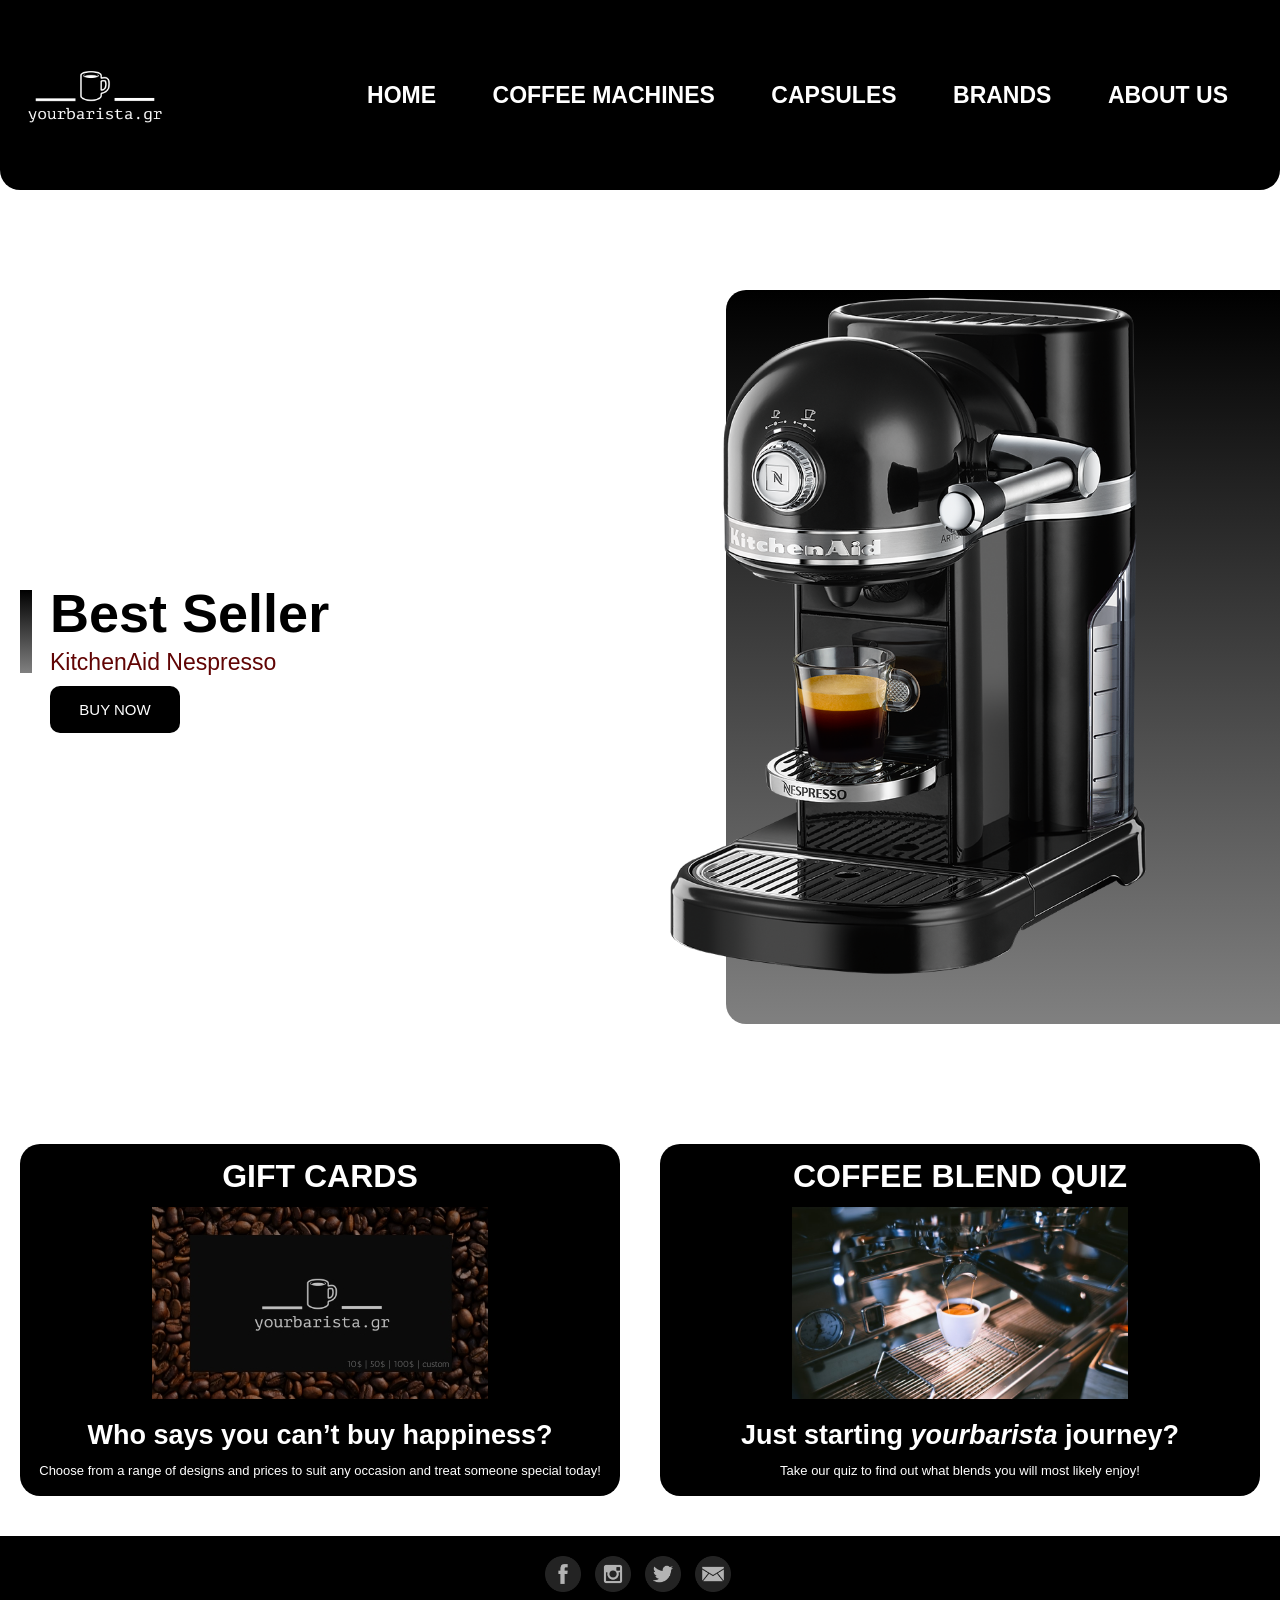
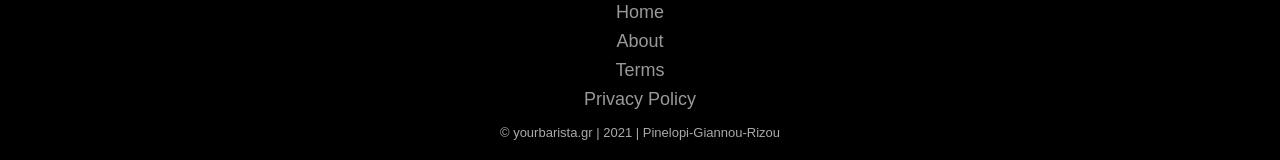
<file: index.html>
<!DOCTYPE html>
<html lang="en">

<head>
    <meta charset="UTF-8">
    <meta http-equiv="X-UA-Compatible" content="IE=edge">
    <meta name="viewport" content="width=device-width, initial-scale=1.0">
    <link rel="stylesheet" href="/Homepage/index.css">
    <link rel="icon" type="image/x-icon" href="/Homepage/images/logo/favicon.png">
    <title>Homepage</title>
</head>

<body>
    <div class="container">
        <div class="navbar">
            <img src="/Homepage/images/logo/yourbaristagr-logos_white.png" class="logo">
            <nav>
                <ul>
                    <li><a href="/Homepage/index.html">HOME</a></li>
                    <li><a href="/Shop-Coffee-Machines/Product1.html">COFFEE MACHINES</a></li>
                    <li><a href="/Shop-Capsules/Product2.html">CAPSULES</a></li>
                    <li><a href="/BRANDS/brands.html">BRANDS</a></li>
                    <li><a href="/About/about.html">ABOUT US</a></li>
                </ul>
            </nav>
        </div>

        <div class="row1">
            <div class="col-1">
                <h2>Best Seller</h2>
                <h3>KitchenAid Nespresso</h3>
                <button type="button"> BUY NOW </button>
            </div>
            <div class="col-2">
                <img src="/Homepage/images/coffee maker.png" class="coffeemachine">
                <div class="box"></div>
            </div>
        </div>

        <div class="row2">

            <div class="col-12">
                <h1>GIFT CARDS</h1>
                <p><img src="/Homepage/images/giftcard.jpg" class="giftcard"></p>
                <h3> Who says you can’t buy happiness?</h3>
                <p> Choose from a range of designs and prices to suit any occasion and treat someone special today! </p>
            </div>

            <div class="col-22">
                <h1>COFFEE BLEND QUIZ</h1>
                <p>
                    <a href="https://play.howstuffworks.com/quiz/what-coffee-blend-suits-you"> <img
                            src="/Homepage/images/blends.jpg" class="blendsquiz"> </a>
                </p>
                <h3>Just starting <i>yourbarista</i> journey?</h3>
                <p> Take our quiz to find out what blends you will most likely enjoy!</p>
            </div>
        </div>
    </div>
</body>

<footer>
    <div class="footer-basic">
        <div class="social">
            <img class="img" src="/Homepage/images/social/facebook.png">
            <img class="img" src="/Homepage/images/social/instagram.png">
            <img class="img" src="/Homepage/images/social/twitter.png">
            <img class="img" src="/Homepage/images/social/email.png">
        </div>
        <ul class="list-inline">
            <li class="list-inline-item"><a href="/Homepage/index.html">Home</a></li>
            <li class="list-inline-item"><a href="#">About</a></li>
            <li class="list-inline-item"><a href="#">Terms</a></li>
            <li class="list-inline-item"><a href="#">Privacy Policy</a></li>
        </ul>
        <p class="copyright"> &copy; yourbarista.gr | 2021 | Pinelopi-Giannou-Rizou </p>
    </div>
</footer>
</file>
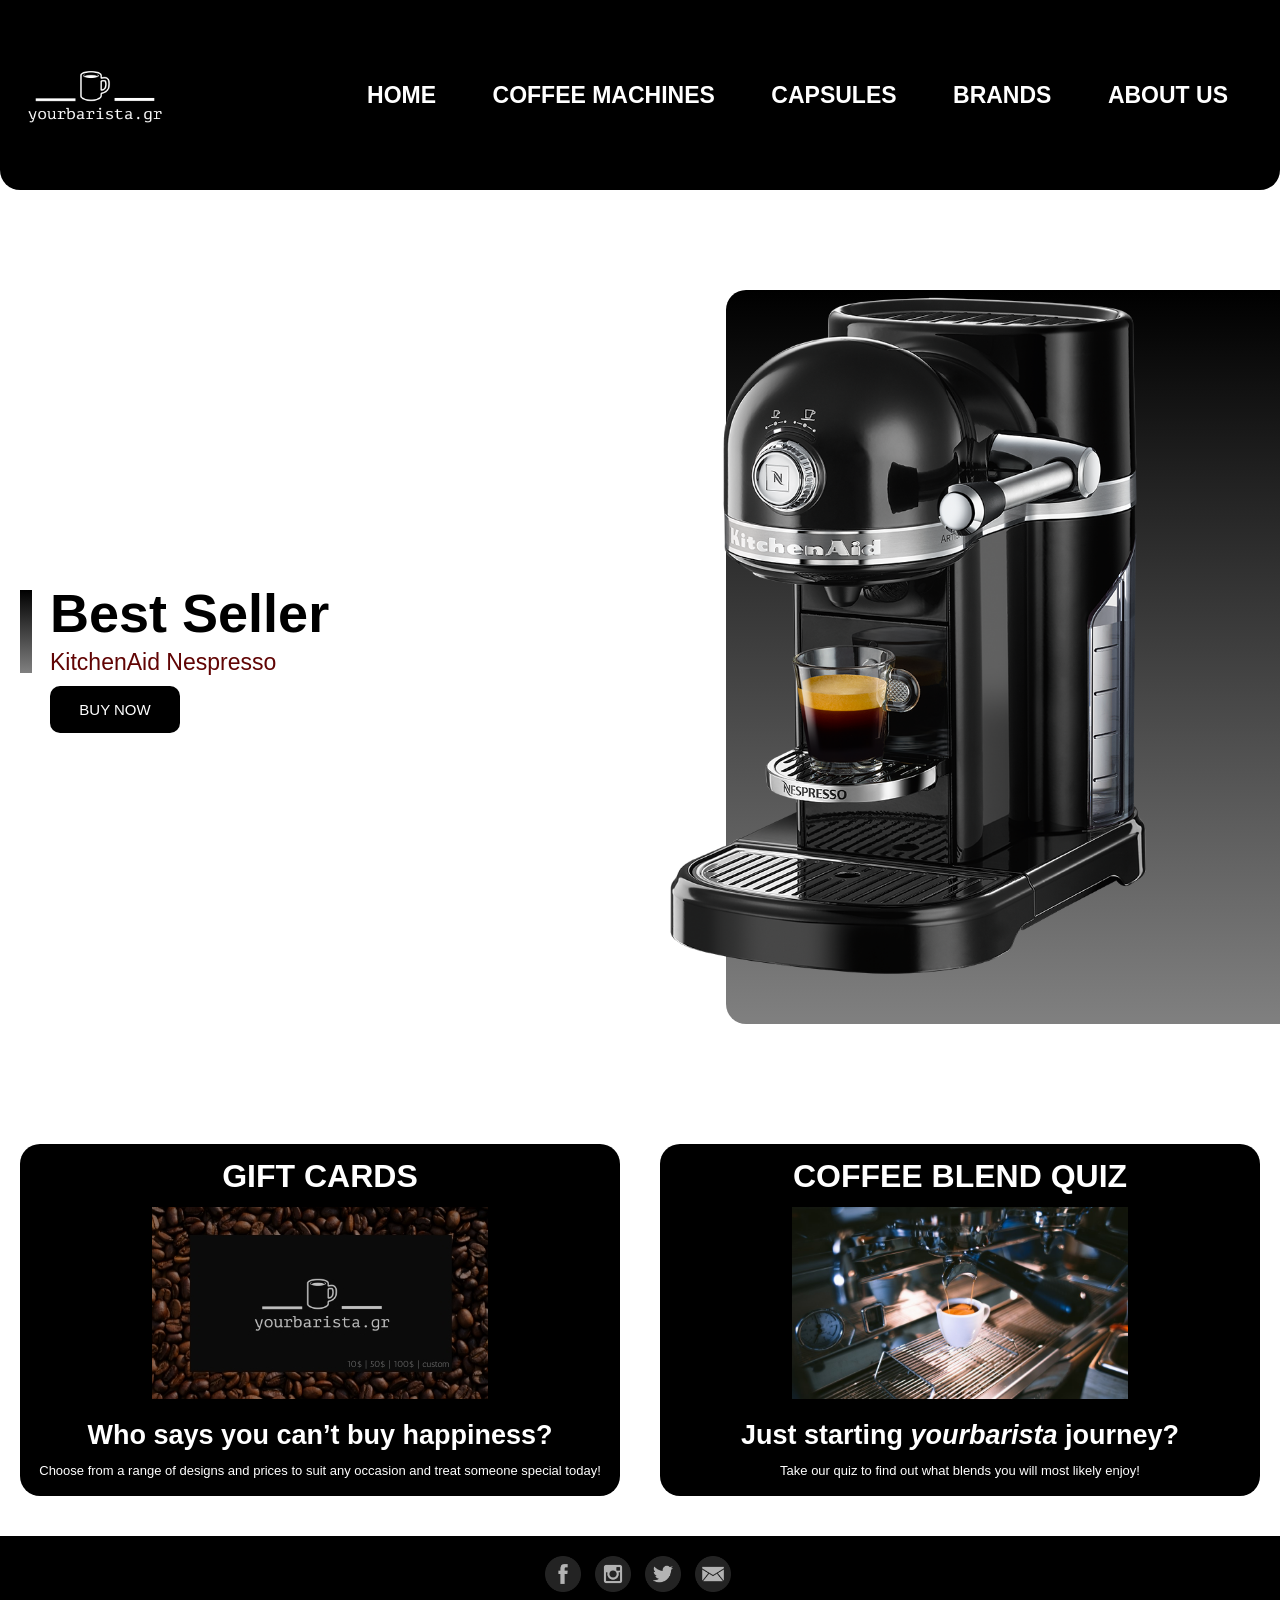
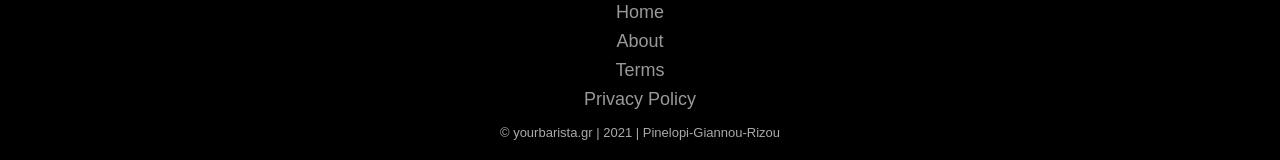
<file: Homepage/index.html>
<!DOCTYPE html>
<html lang="en">

<head>
    <meta charset="UTF-8">
    <meta http-equiv="X-UA-Compatible" content="IE=edge">
    <meta name="viewport" content="width=device-width, initial-scale=1.0">
    <link rel="stylesheet" href="/Homepage/index.css">
    <link rel="icon" type="image/x-icon" href="/Homepage/images/logo/favicon.png">
    <title>Homepage</title>
</head>

<body>
    <div class="container">
        <div class="navbar">
            <img src="/Homepage/images/logo/yourbaristagr-logos_white.png" class="logo">
            <nav>
                <ul>
                    <li><a href="/Homepage/index.html">HOME</a></li>
                    <li><a href="/Shop-Coffee-Machines/Product1.html">COFFEE MACHINES</a></li>
                    <li><a href="/Shop-Capsules/Product2.html">CAPSULES</a></li>
                    <li><a href="/BRANDS/brands.html">BRANDS</a></li>
                    <li><a href="/About/about.html">ABOUT US</a></li>
                </ul>
            </nav>
        </div>

        <div class="row1">
            <div class="col-1">
                <h2>Best Seller</h2>
                <h3>KitchenAid Nespresso</h3>
                <button type="button"> BUY NOW </button>
            </div>
            <div class="col-2">
                <img src="/Homepage/images/coffee maker.png" class="coffeemachine">
                <div class="box"></div>
            </div>
        </div>

        <div class="row2">

            <div class="col-12">
                <h1>GIFT CARDS</h1>
                <p><img src="/Homepage/images/giftcard.jpg" class="giftcard"></p>
                <h3> Who says you can’t buy happiness?</h3>
                <p> Choose from a range of designs and prices to suit any occasion and treat someone special today! </p>
            </div>

            <div class="col-22">
                <h1>COFFEE BLEND QUIZ</h1>
                <p>
                    <a href="https://play.howstuffworks.com/quiz/what-coffee-blend-suits-you"> <img
                            src="/Homepage/images/blends.jpg" class="blendsquiz"> </a>
                </p>
                <h3>Just starting <i>yourbarista</i> journey?</h3>
                <p> Take our quiz to find out what blends you will most likely enjoy!</p>
            </div>
        </div>
    </div>
</body>

<footer>
    <div class="footer-basic">
        <div class="social">
            <img class="img" src="/Homepage/images/social/facebook.png">
            <img class="img" src="/Homepage/images/social/instagram.png">
            <img class="img" src="/Homepage/images/social/twitter.png">
            <img class="img" src="/Homepage/images/social/email.png">
        </div>
        <ul class="list-inline">
            <li class="list-inline-item"><a href="/Homepage/index.html">Home</a></li>
            <li class="list-inline-item"><a href="#">About</a></li>
            <li class="list-inline-item"><a href="#">Terms</a></li>
            <li class="list-inline-item"><a href="#">Privacy Policy</a></li>
        </ul>
        <p class="copyright"> &copy; yourbarista.gr | 2021 | Pinelopi-Giannou-Rizou </p>
    </div>
</footer>
</file>
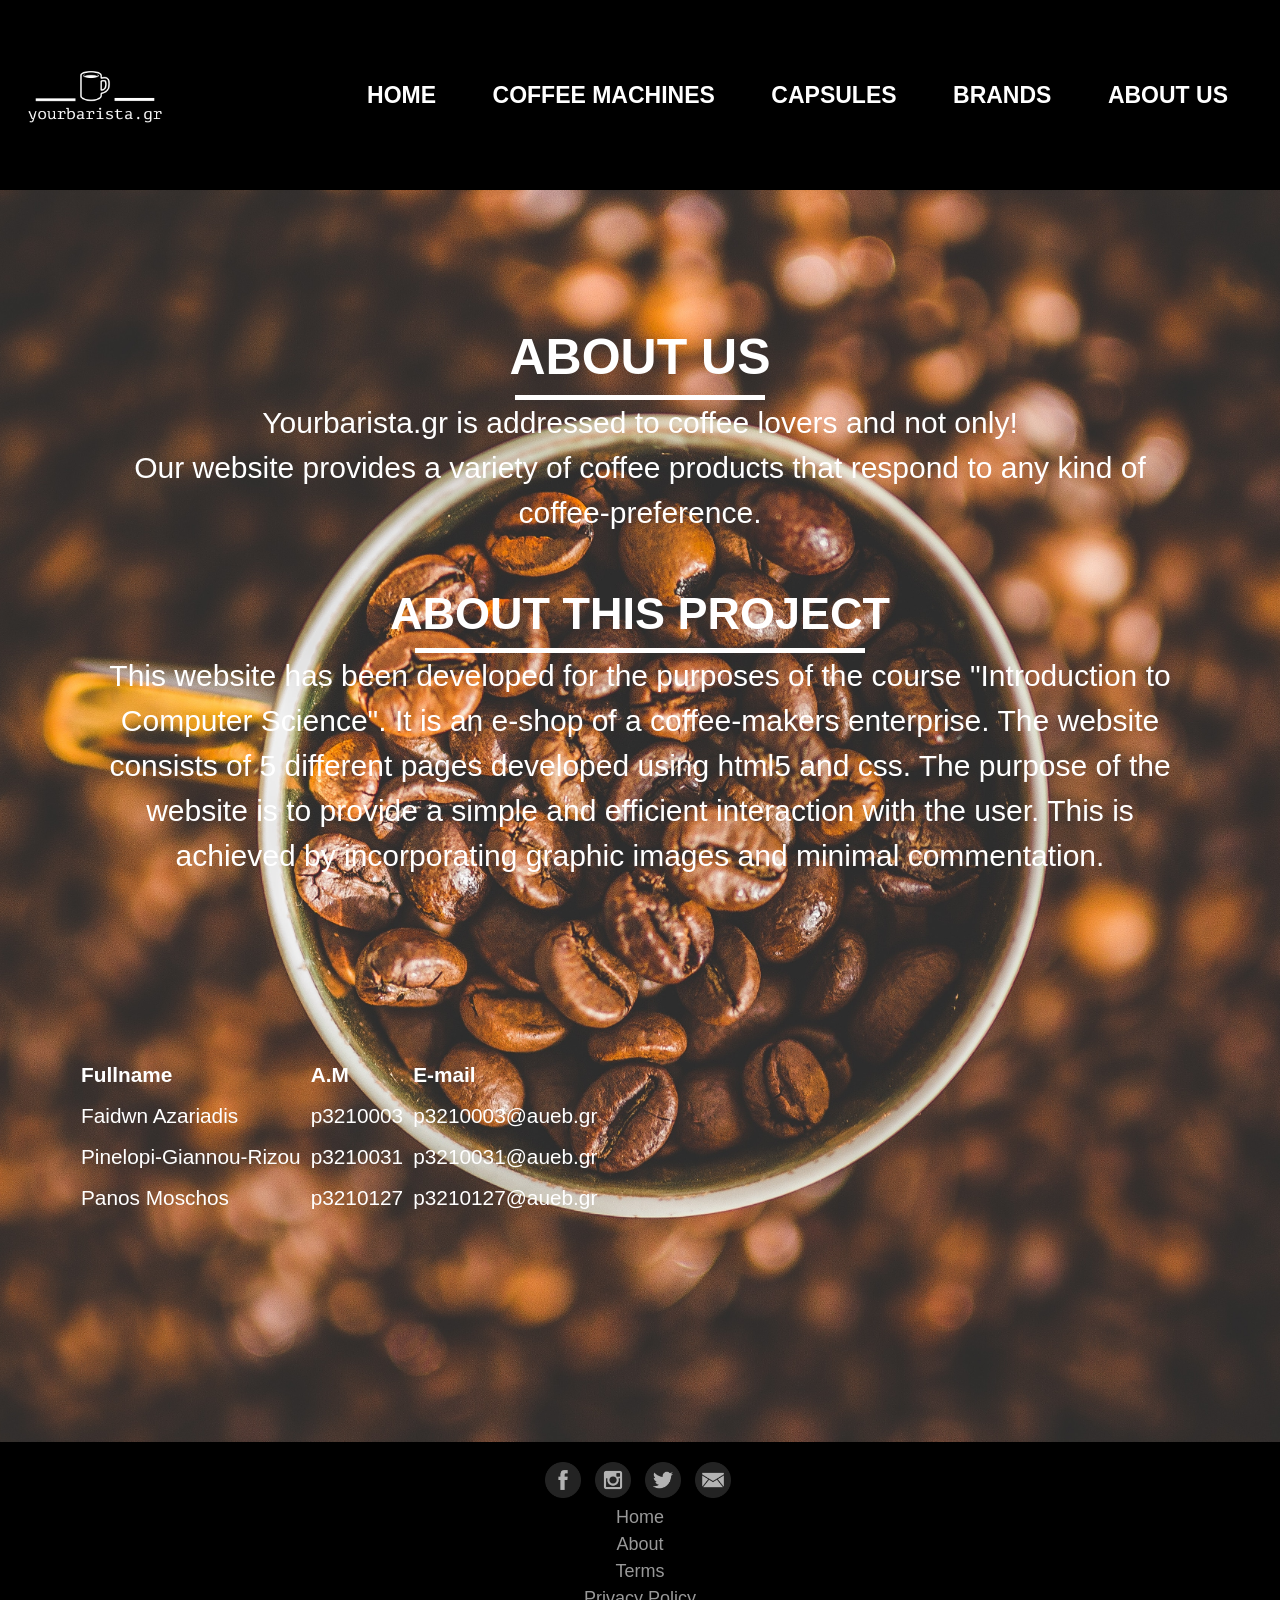
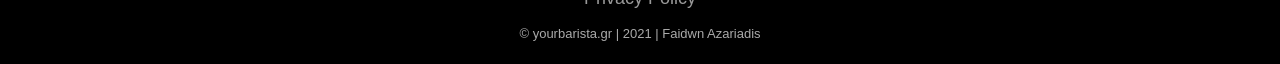
<file: About/about.html>
<!DOCTYPE html>
<html lang="en">

<head>
    <meta charset="UTF-8">
    <meta http-equiv="X-UA-Compatible" content="IE=edge">
    <meta name="viewport" content="width=device-width, initial-scale=1.0">
    <link rel="stylesheet" href="about.css">
    <link rel="icon" type="image/x-icon" href="/Homepage/images/logo/favicon.png">
    <title>About Us</title>
</head>

<body>

    <div class="container">
        <div class="navbar">
            <img src="/Homepage/images/logo/yourbaristagr-logos_white.png" class="logo">
            <nav>
                <ul>
                    <li><a href="/Homepage/index.html">HOME</a></li>
                    <li><a href="/Shop-Coffee-Machines/Product1.html">COFFEE MACHINES</a></li>
                    <li><a href="/Shop-Capsules/Product2.html">CAPSULES</a></li>
                    <li><a href="/BRANDS/brands.html">BRANDS</a></li>
                    <li><a href="/About/about.html">ABOUT US</a></li>
                </ul>
            </nav>
        </div>
    </div>


    <div class="wrapper">
        <div class="testimonial">
            <article>
                <h1>About us</h1>
                <blokquote>
                    Yourbarista.gr is addressed to coffee lovers and not only!<br> Our website provides a variety of
                    coffee products that respond to any kind of coffee-preference.<br><br>
                    <h4>About this project</h4>
                    This website has been developed for the purposes of the course "Introduction to Computer Science".
                    It is an e-shop of a coffee-makers enterprise. The website consists of 5 different pages developed
                    using html5 and css. The purpose of the website is to provide a simple and efficient interaction
                    with the user. This is achieved by incorporating graphic images and minimal commentation.<br><br>
                </blokquote>
            </article>
        </div>
        <div class="table">
            <table>
                <thead>
                    <tr>
                        <th>Fullname</th>
                        <th>A.M</th>
                        <th>E-mail</th>
                    </tr>
                </thead>
                <tbody>
                    <tr>
                        <td>Faidwn Azariadis</td>
                        <td>p3210003</td>
                        <td>p3210003@aueb.gr</td>
                    </tr>
                    <tr>
                        <td>Pinelopi-Giannou-Rizou</td>
                        <td>p3210031</td>
                        <td>p3210031@aueb.gr</td>
                    </tr>
                    <tr>
                        <td>Panos Moschos</td>
                        <td>p3210127</td>
                        <td>p3210127@aueb.gr</td>
                    </tr>
                </tbody>
            </table>
            <div class="video">
                <iframe width="560" height="315" src="https://www.youtube.com/embed/Nu8kIIL-CDA"
                    title="YouTube video player" frameborder="0"
                    allow="accelerometer; autoplay; clipboard-write; encrypted-media; gyroscope; picture-in-picture"
                    allowfullscreen></iframe>
            </div>
        </div>
    </div>





    <footer>
        <div class="footer-basic">
            <div class="social">
                <img class="img" src="/Homepage/images/social/facebook.png">
                <img class="img" src="/Homepage/images/social/instagram.png">
                <img class="img" src="/Homepage/images/social/twitter.png">
                <img class="img" src="/Homepage/images/social/email.png">
            </div>
            <ul class="list-inline">
                <li class="list-inline-item"><a href="/Homepage/index.html">Home</a></li>
                <li class="list-inline-item"><a href="/About/about.html">About</a></li>
                <li class="list-inline-item"><a href="#">Terms</a></li>
                <li class="list-inline-item"><a href="#">Privacy Policy</a></li>
            </ul>
            <p class="copyright"> &copy; yourbarista.gr | 2021 | Faidwn Azariadis </p>
        </div>
    </footer>




</body>

</html>
</file>
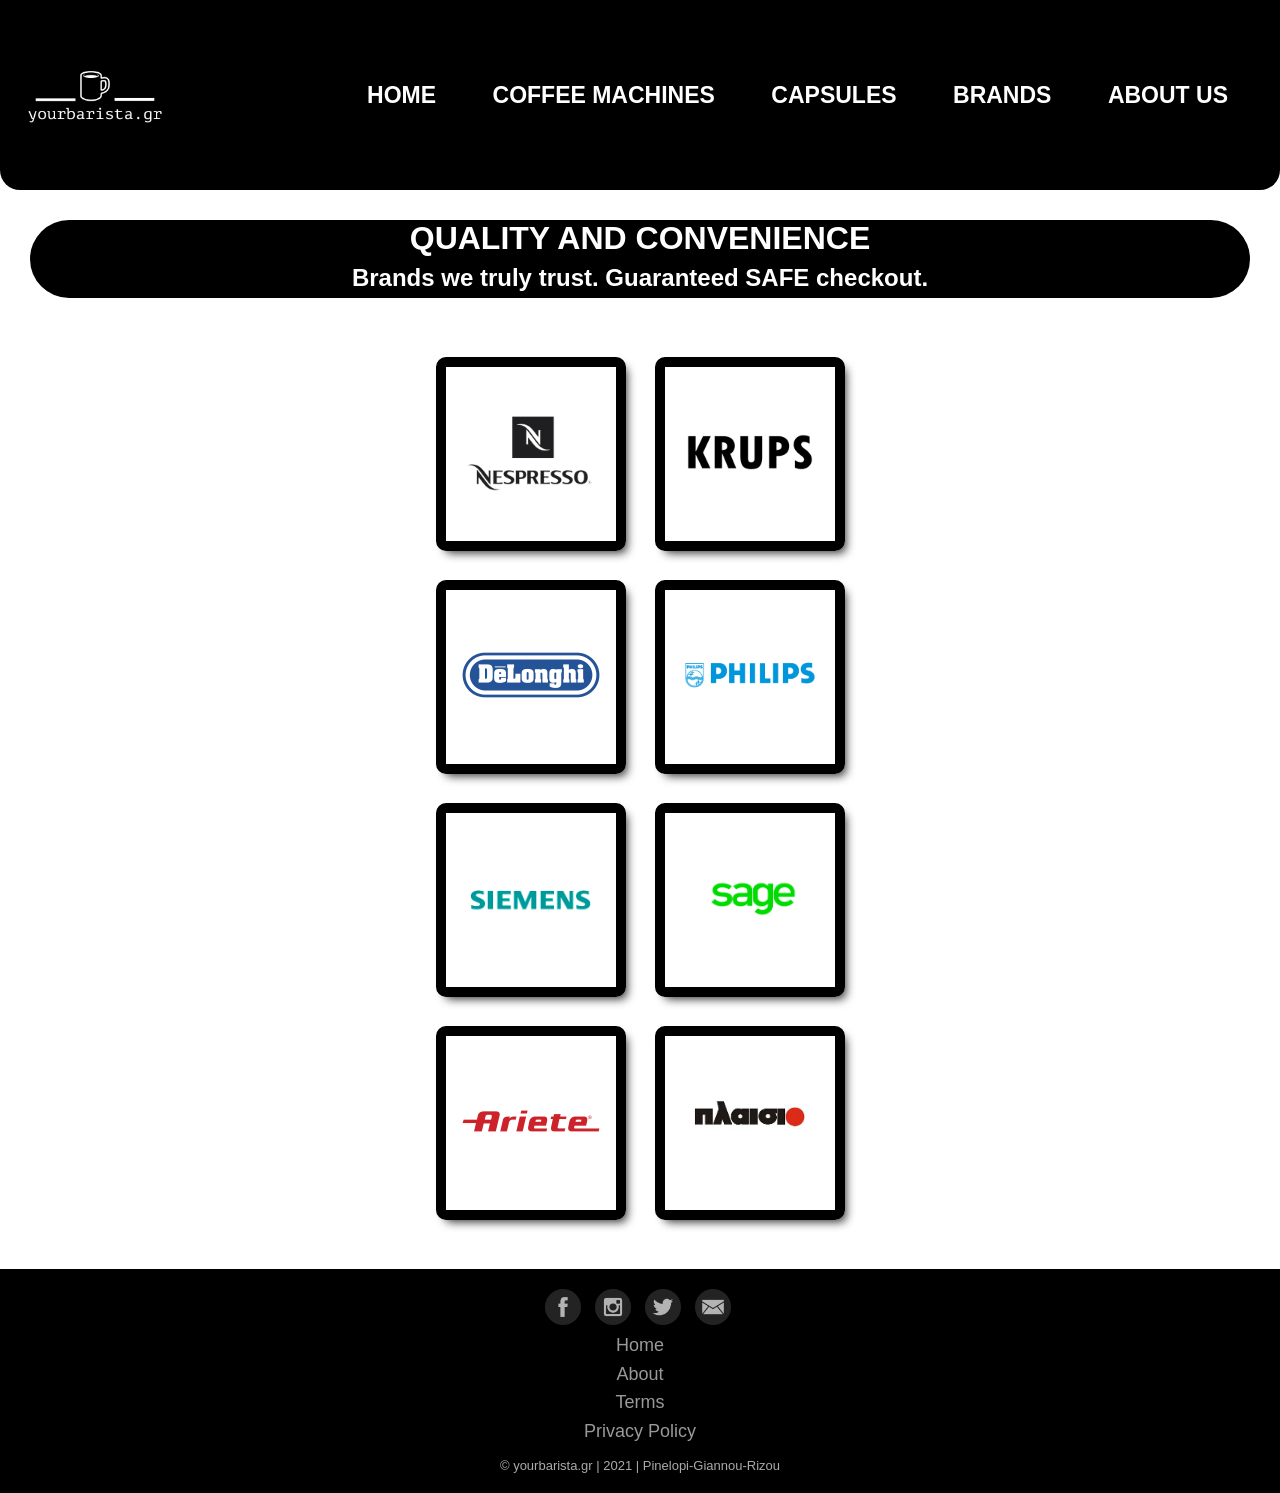
<file: BRANDS/brands.html>
<!DOCTYPE html>
<html lang="en">

<head>
    <meta charset="UTF-8">
    <meta http-equiv="X-UA-Compatible" content="IE=edge">
    <meta name="viewport" content="width=device-width, initial-scale=1.0">
    <link rel="stylesheet" href="/BRANDS/brands.css">
    <link rel="icon" type="image/x-icon" href="/Homepage/images/logo/favicon.png">
    <title>Blends</title>
</head>

<body>
    <div class="container">
        <div class="navbar">
            <img src="/Homepage/images/logo/yourbaristagr-logos_white.png" class="logo">
            <nav>
                <ul>
                    <li><a href="/Homepage/index.html">HOME</a></li>
                    <li><a href="/Shop-Coffee-Machines/Product1.html">COFFEE MACHINES</a></li>
                    <li><a href="/Shop-Capsules/Product2.html">CAPSULES</a></li>
                    <li><a href="/BRANDS/brands.html">BRANDS</a></li>
                    <li><a href="/About/about.html">ABOUT US</a></li>
                </ul>
            </nav>
        </div>
        <div class="message">
            <h1>QUALITY AND CONVENIENCE</h1>
            <h2>Brands we truly trust. Guaranteed SAFE checkout.</h2>
        </div>
        <div class="container2">
            <div class="table">
                <table>
                    <tr>
                        <td><a href="https://www.nespresso.com" target="_blank"><img
                                    src="/BRANDS/brandsimg/nespresso.png" height="150" width="150"></a></td>
                        <td> <a href="https://www.krups.com/country-selector" target="_blank"><img
                                    src="/BRANDS/brandsimg/krups.png" height="150" width="150"></a></td>
                    </tr>
                    <tr>
                        <td><a href="https://www.delonghi.com/el-gr" target="_blank"><img
                                    src="/BRANDS/brandsimg/delonghi.png" height="150" width="150"></a></td>
                        <td><a href="https://www.philips.com/global" target="_blank"><img
                                    src="/BRANDS/brandsimg/philips.png" height="150" width="150"></a></td>
                    <tr>
                        <td><a href="https://www.siemens.com/global/en.html" target="_blank"><img
                                    src="/BRANDS/brandsimg/siemens.png" height="150" width="150"></a></td>
                        <td><a href="https://www.sage.com/en-gb/" target="_blank"><img src="/BRANDS/brandsimg/sage.png"
                                    height="150" width="150"></a></td>
                    </tr>
                    <tr>
                        <td><a href="https://www.ariete.com/" target="_blank"><img src="/BRANDS/brandsimg/ariete.png"
                                    height="150" width="150"></a></td>
                        <td><a href="https://www.plaisio.gr/" target="_blank"><img src="/BRANDS/brandsimg/plaisio.jpg"
                                    height="150" width="150"></a></td>
                    </tr>
                </table>
            </div>
        </div>
    </div>
</body>

<footer>
    <div class="footer-basic">
        <div class="social">
            <img class="img" src="/Homepage/images/social/facebook.png">
            <img class="img" src="/Homepage/images/social/instagram.png">
            <img class="img" src="/Homepage/images/social/twitter.png">
            <img class="img" src="/Homepage/images/social/email.png">
        </div>
        <ul class="list-inline">
            <li class="list-inline-item"><a href="/Homepage/index.html">Home</a></li>
            <li class="list-inline-item"><a href="#">About</a></li>
            <li class="list-inline-item"><a href="#">Terms</a></li>
            <li class="list-inline-item"><a href="#">Privacy Policy</a></li>
        </ul>
        <p class="copyright"> &copy; yourbarista.gr | 2021 | Pinelopi-Giannou-Rizou</p>
    </div>
</footer>

</html>
</file>
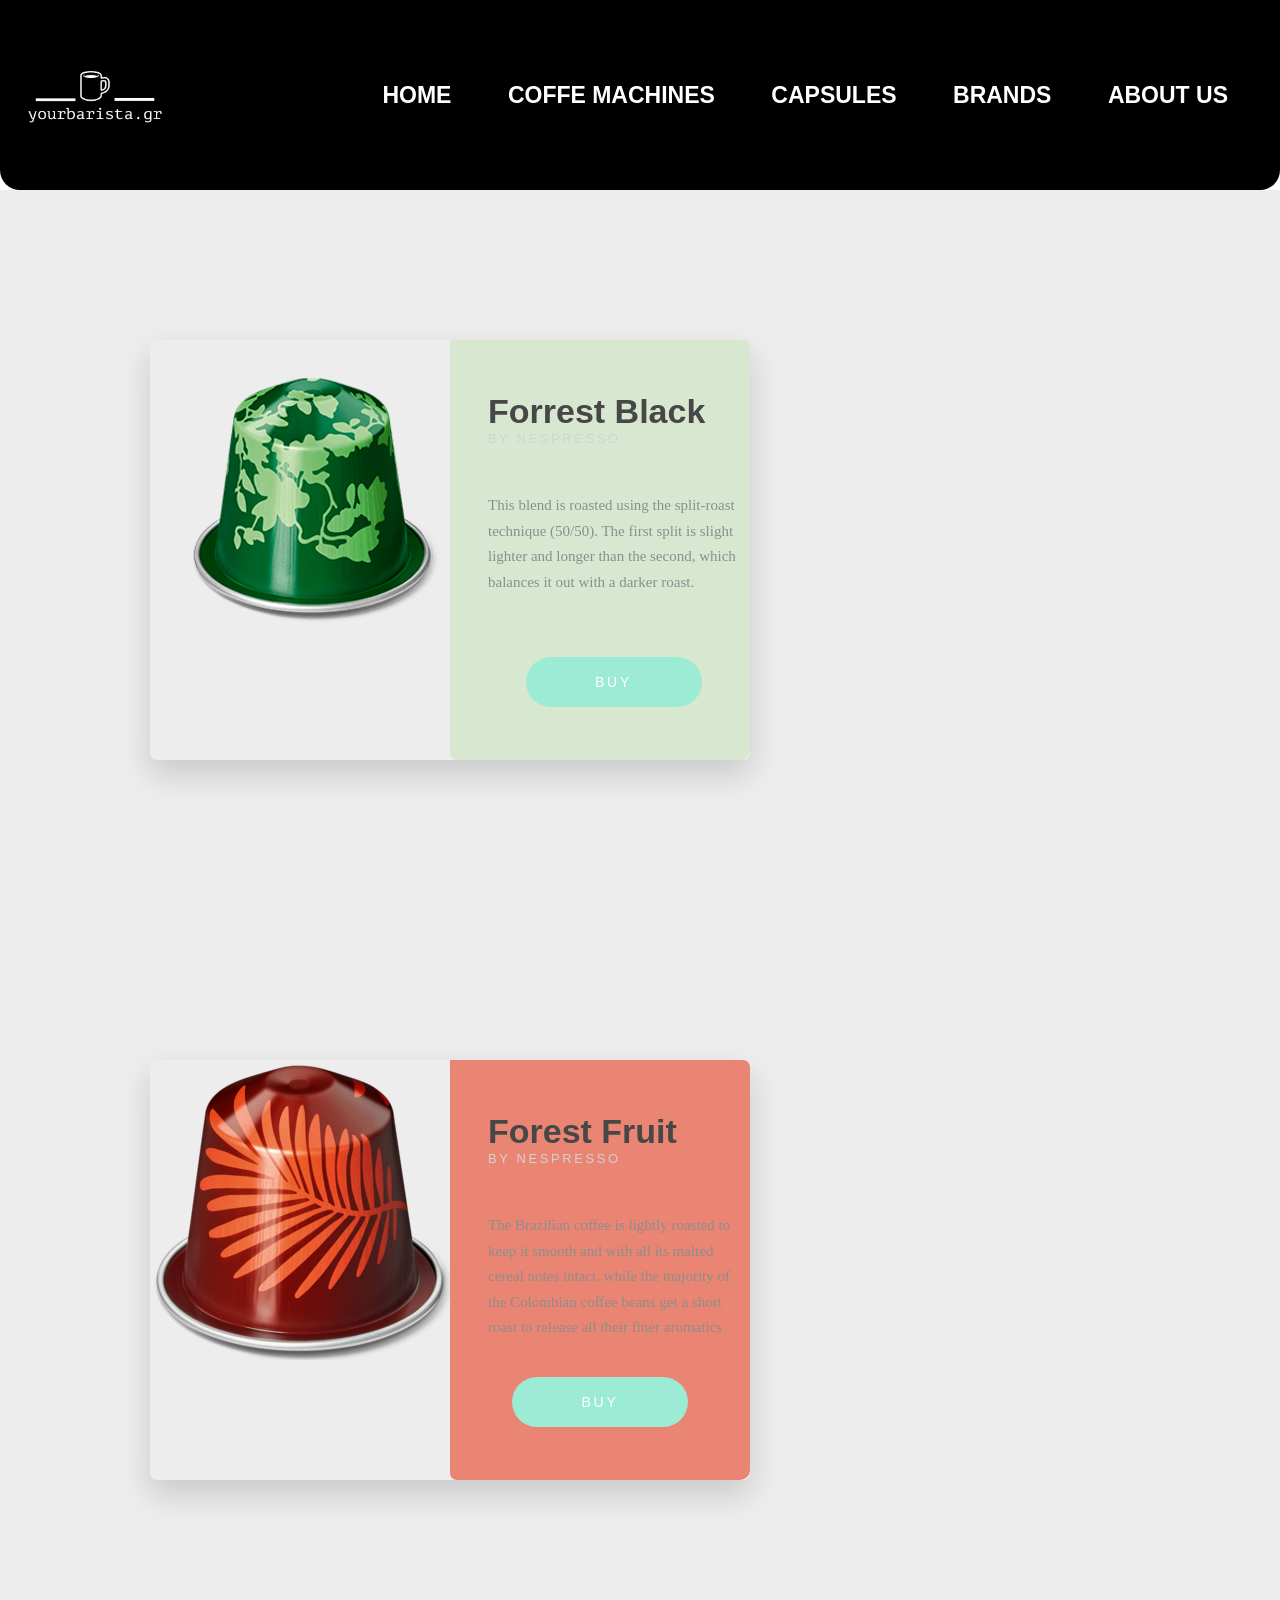
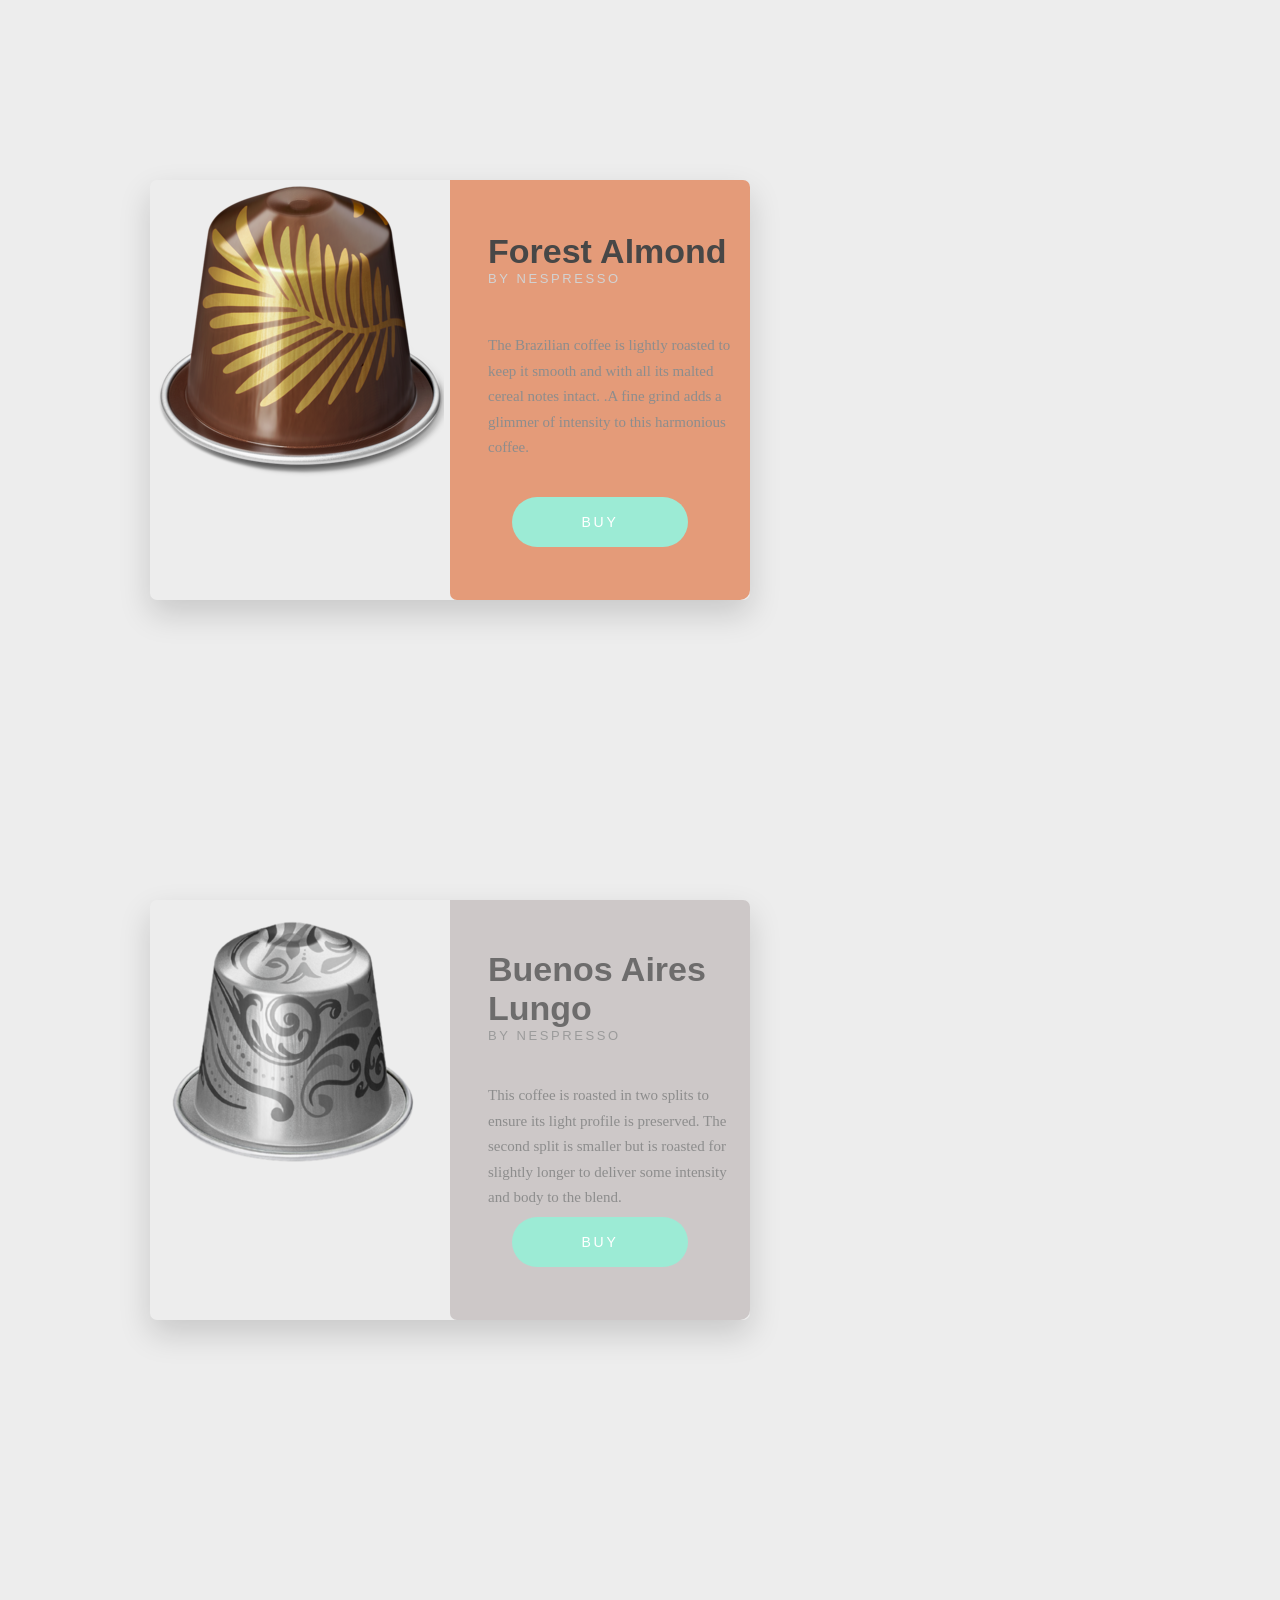
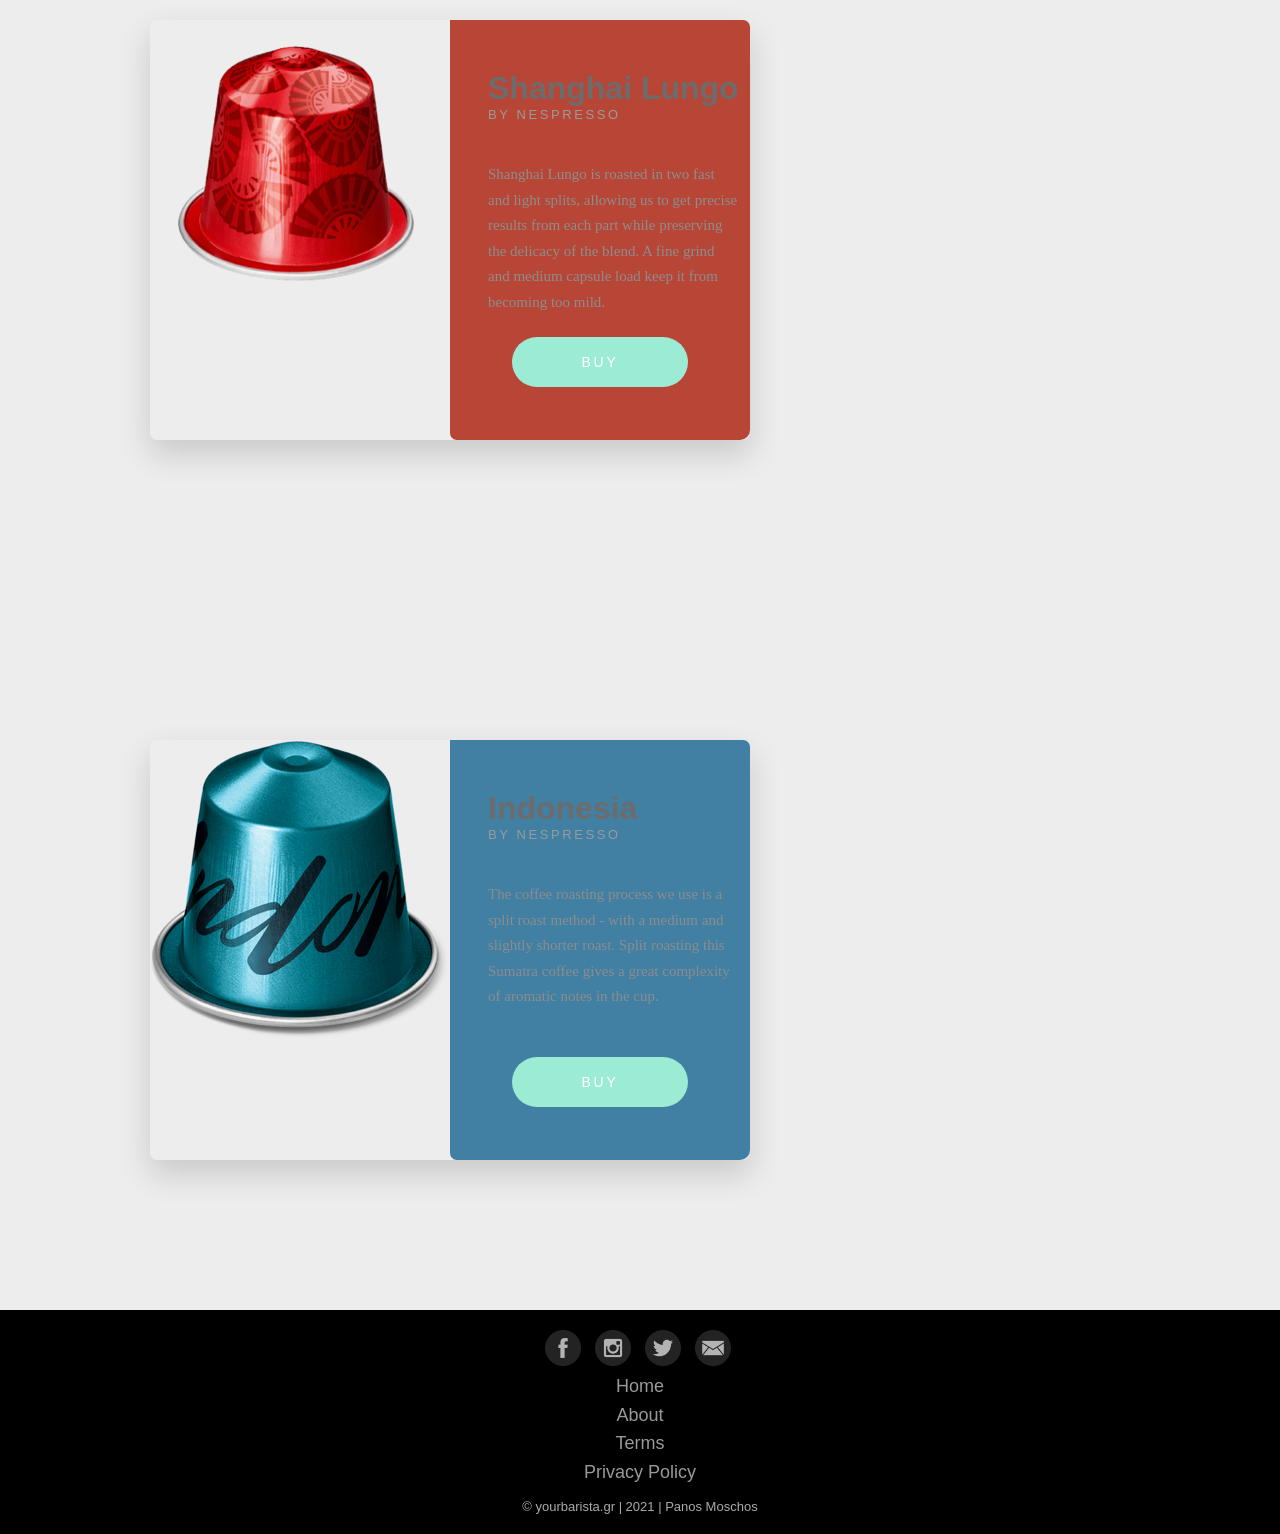
<file: Shop-Capsules/Product2.html>
<!DOCTYPE html>
<html lang="en">

<head>
    <meta charset="UTF-8">
    <meta http-equiv="X-UA-Compatible" content="IE=edge">
    <meta name="viewport" content="width=device-width, initial-scale=1.0">
    <title> Capsules</title>
    <link rel="stylesheet" href="Product2.css">
    <link rel="icon" type="image/x-icon" href="/Homepage/images/logo/favicon.png">
</head>

<body>
    <div class="container">
        <!-- Navbar -->
        <div class="navbar">
            <img src="/Homepage/images/logo/yourbaristagr-logos_white.png" class="logo">
            <nav>
                <ul>
                    <li><a href="/Homepage/index.html">HOME</a></li>
                    <li><a href="/Shop-Coffee-Machines/Product1.html">COFFE MACHINES</a></li>
                    <li><a href="/Shop-Capsules/Product2.html">CAPSULES</a></li>
                    <li><a href="/BRANDS/brands.html">BRANDS</a></li>
                    <li><a href="/About/about.html">ABOUT US</a></li>
                </ul>
            </nav>
        </div>
        <div class="main-container">

            <!-- PRICE MESSAGE -->
            <!-- <h2 class="Price-msg">Please declare the quantity that you desire in order to get an accurate pricing from
                www.Nespresso.com</h2> -->

            <!-- PRODUCTS -->
            <div class="product1">
                <div class="product1-img">
                    <img src="./Capsules-img/P1.1_1_320x320.png">
                </div>
                <div class="product1-info">
                    <div class="product1-text">
                        <h1>Forrest Black</h1>
                        <h2>by nespresso</h2>
                        <p>This blend is roasted using the split-roast technique (50/50). The first split is slight <br>
                            lighter and longer than the
                            second, which <br>balances it out with a darker roast.
                    </div>
                    <div class="product1-btn">
                        <a href="https://www.nespresso.com/gr/en/order/capsules/original/forest-black-coffee-pods"
                            target="_blank"><button type="button">buy</button></a>
                    </div>
                </div>
            </div>
            <div class="product2">
                <div class="product2-img">
                    <img src="./Capsules-img/P2.2.png">
                </div>
                <div class="product2-info">
                    <div class="product2-text">
                        <h1>Forest Fruit</h1>
                        <h2>by nespresso</h2>
                        <p>The Brazilian coffee is lightly roasted to <br> keep it smooth and with all its
                            malted cereal notes intact,
                            while the majority of the Colombian coffee beans get a short roast to release all their
                            finer aromatics
                    </div>
                    <div class="product2-btn">
                        <a href="https://www.nespresso.com/gr/en/order/capsules/original/forest-fruit-flavour-coffee-pods"
                            target="_blank"><button type="button">buy</button></a>
                    </div>
                </div>
            </div>
            <div class="product3">
                <div class="product3-img">
                    <img src="./Capsules-img/P3.3.png">
                </div>
                <div class="product3-info">
                    <div class="product3-text">
                        <h1>Forest Almond</h1>
                        <h2>by nespresso</h2>
                        <p>The Brazilian coffee is lightly roasted to keep it smooth and with all its malted cereal
                            notes intact.
                            .A fine grind adds a glimmer of intensity to this harmonious coffee.
                    </div>
                    <div class="product3-btn">
                        <a href="https://www.nespresso.com/gr/en/order/capsules/original/forest-almond-flavour-coffee-pods"
                            target="_blank"><button type="button">buy</button></a>
                    </div>
                </div>
            </div>
            <div class="product4">
                <div class="product4-img">
                    <img src="./Capsules-img/P4.4.png">
                </div>
                <div class="product4-info">
                    <div class="product4-text">
                        <h1>Buenos Aires Lungo</h1>
                        <h2>by nespresso</h2>
                        <p>This coffee is roasted in two splits to ensure its light profile is
                            preserved. The second split is
                            smaller but is roasted for slightly longer to deliver some intensity and body to the blend.
                    </div>
                    <div class="product4-btn">
                        <a href="https://www.nespresso.com/gr/en/order/capsules/original/buenos-aires-lungo-coffee-pods"
                            target="_blank"><button type="button">buy</button></a>
                    </div>
                </div>
            </div>
            <div class="product5">
                <div class="product5-img">
                    <img src="./Capsules-img/P5.5.png">
                </div>
                <div class="product5-info">
                    <div class="product5-text">
                        <h1>Shanghai Lungo</h1>
                        <h2>by nespresso</h2>
                        <p>Shanghai Lungo is roasted in two fast and light splits, allowing us to get precise results
                            from each part while
                            preserving the delicacy of the blend. A fine grind and medium capsule load keep it from
                            becoming too mild.
                    </div>
                    <div class="product5-btn">
                        <a href="https://www.nespresso.com/gr/en/order/capsules/original/shanghai-lungo-coffee-pods"
                            target="_blank"><button type="button">buy</button></a>
                    </div>
                </div>
            </div>
            <div class="product6">
                <div class="product6-img">
                    <img src="./Capsules-img/P6.6.png">
                </div>
                <div class="product6-info">
                    <div class="product5-text">
                        <h1>Indonesia</h1>
                        <h2>by nespresso</h2>
                        <p>The coffee roasting process we use is a split roast method - with a medium and slightly
                            shorter roast. Split roasting
                            this Sumatra coffee gives a great complexity of aromatic notes in the cup.
                    </div>
                    <div class="product6-btn">
                        <a href="https://www.nespresso.com/gr/en/order/capsules/original/wet-hulled-indonesian-coffee"
                            target="_blank"><button type="button">buy</button></a>
                    </div>
                </div>
            </div>
        </div>
    </div>
</body>

<footer>
    <div class="footer-basic">
        <div class="social">
            <img class="img" src="/Homepage/images/social/facebook.png">
            <img class="img" src="/Homepage/images/social/instagram.png">
            <img class="img" src="/Homepage/images/social/twitter.png">
            <img class="img" src="/Homepage/images/social/email.png">
        </div>
        <ul class="list-inline">
            <li class="list-inline-item"><a href="/Homepage/index.html">Home</a></li>
            <li class="list-inline-item"><a href="#">About</a></li>
            <li class="list-inline-item"><a href="#">Terms</a></li>
            <li class="list-inline-item"><a href="#">Privacy Policy</a></li>
        </ul>
        <p class="copyright"> &copy; yourbarista.gr | 2021 | Panos Moschos </p>
    </div>
</footer>

</html>
</file>
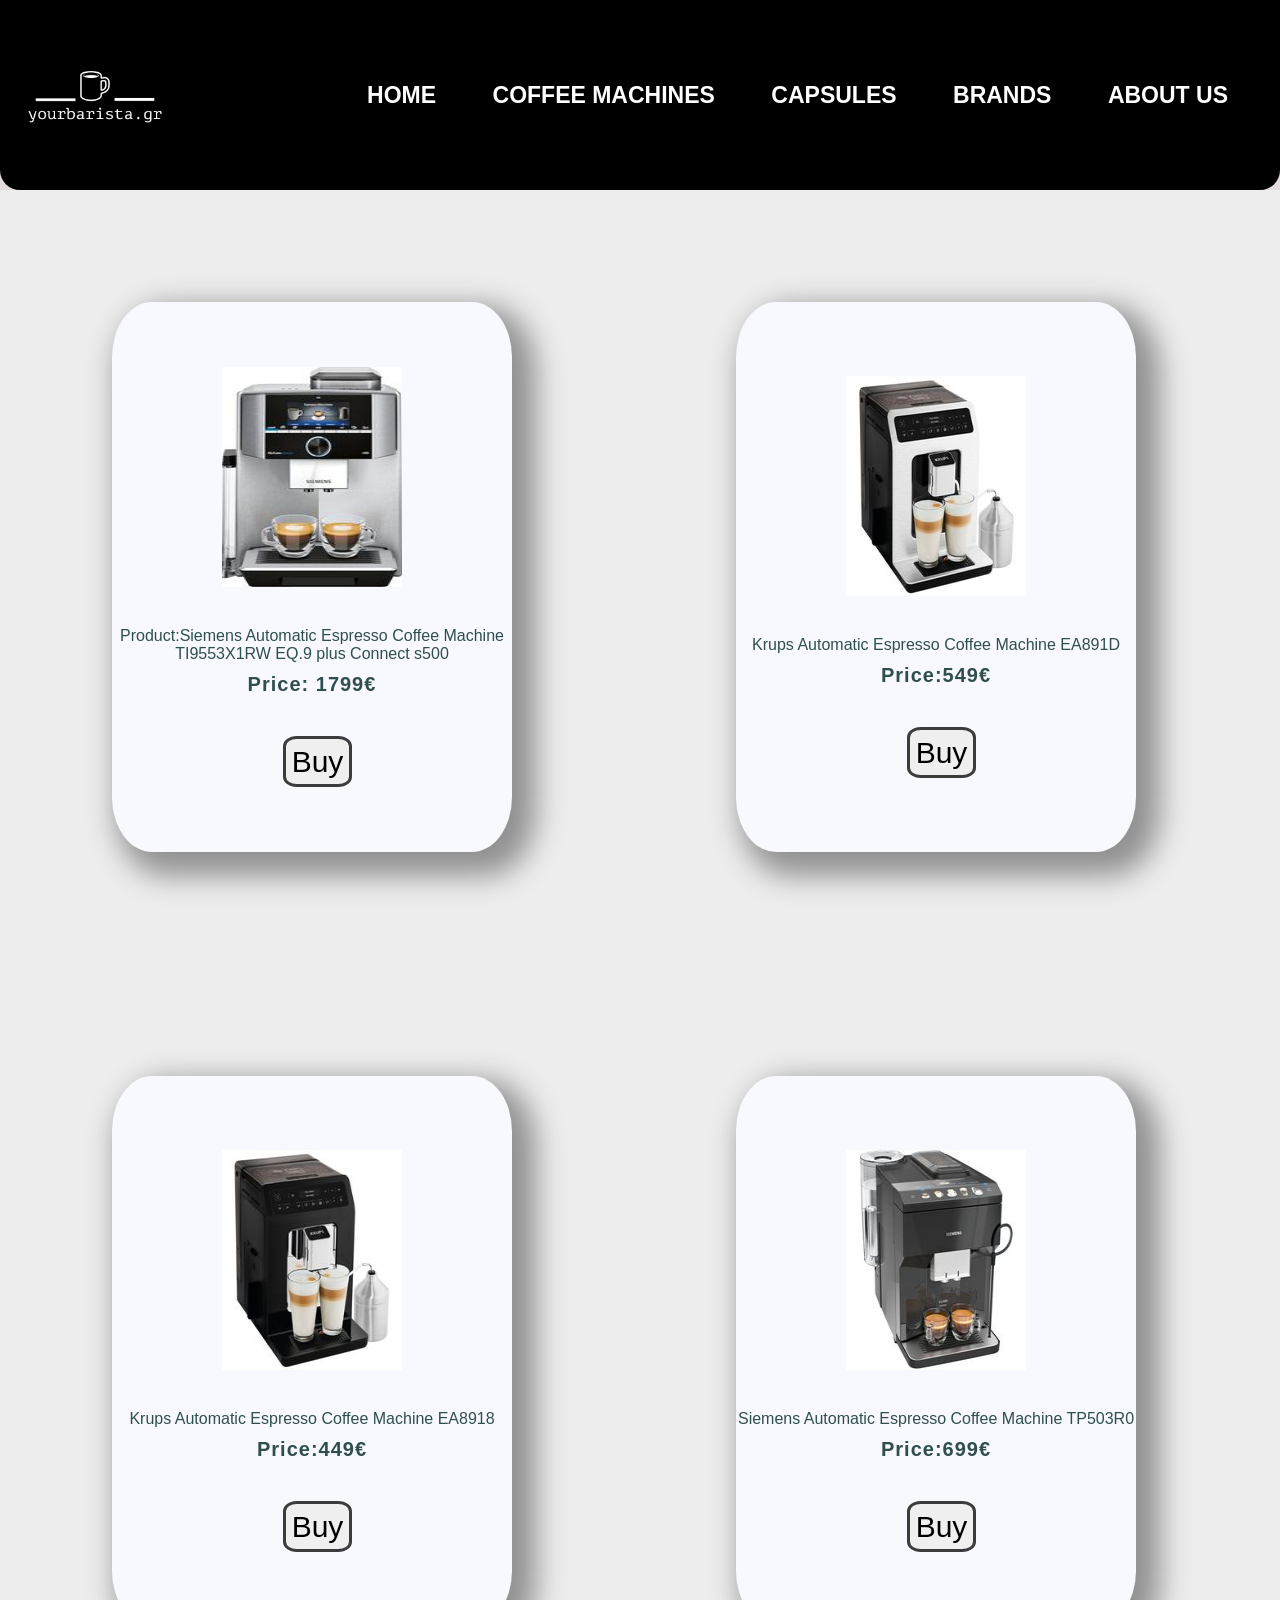
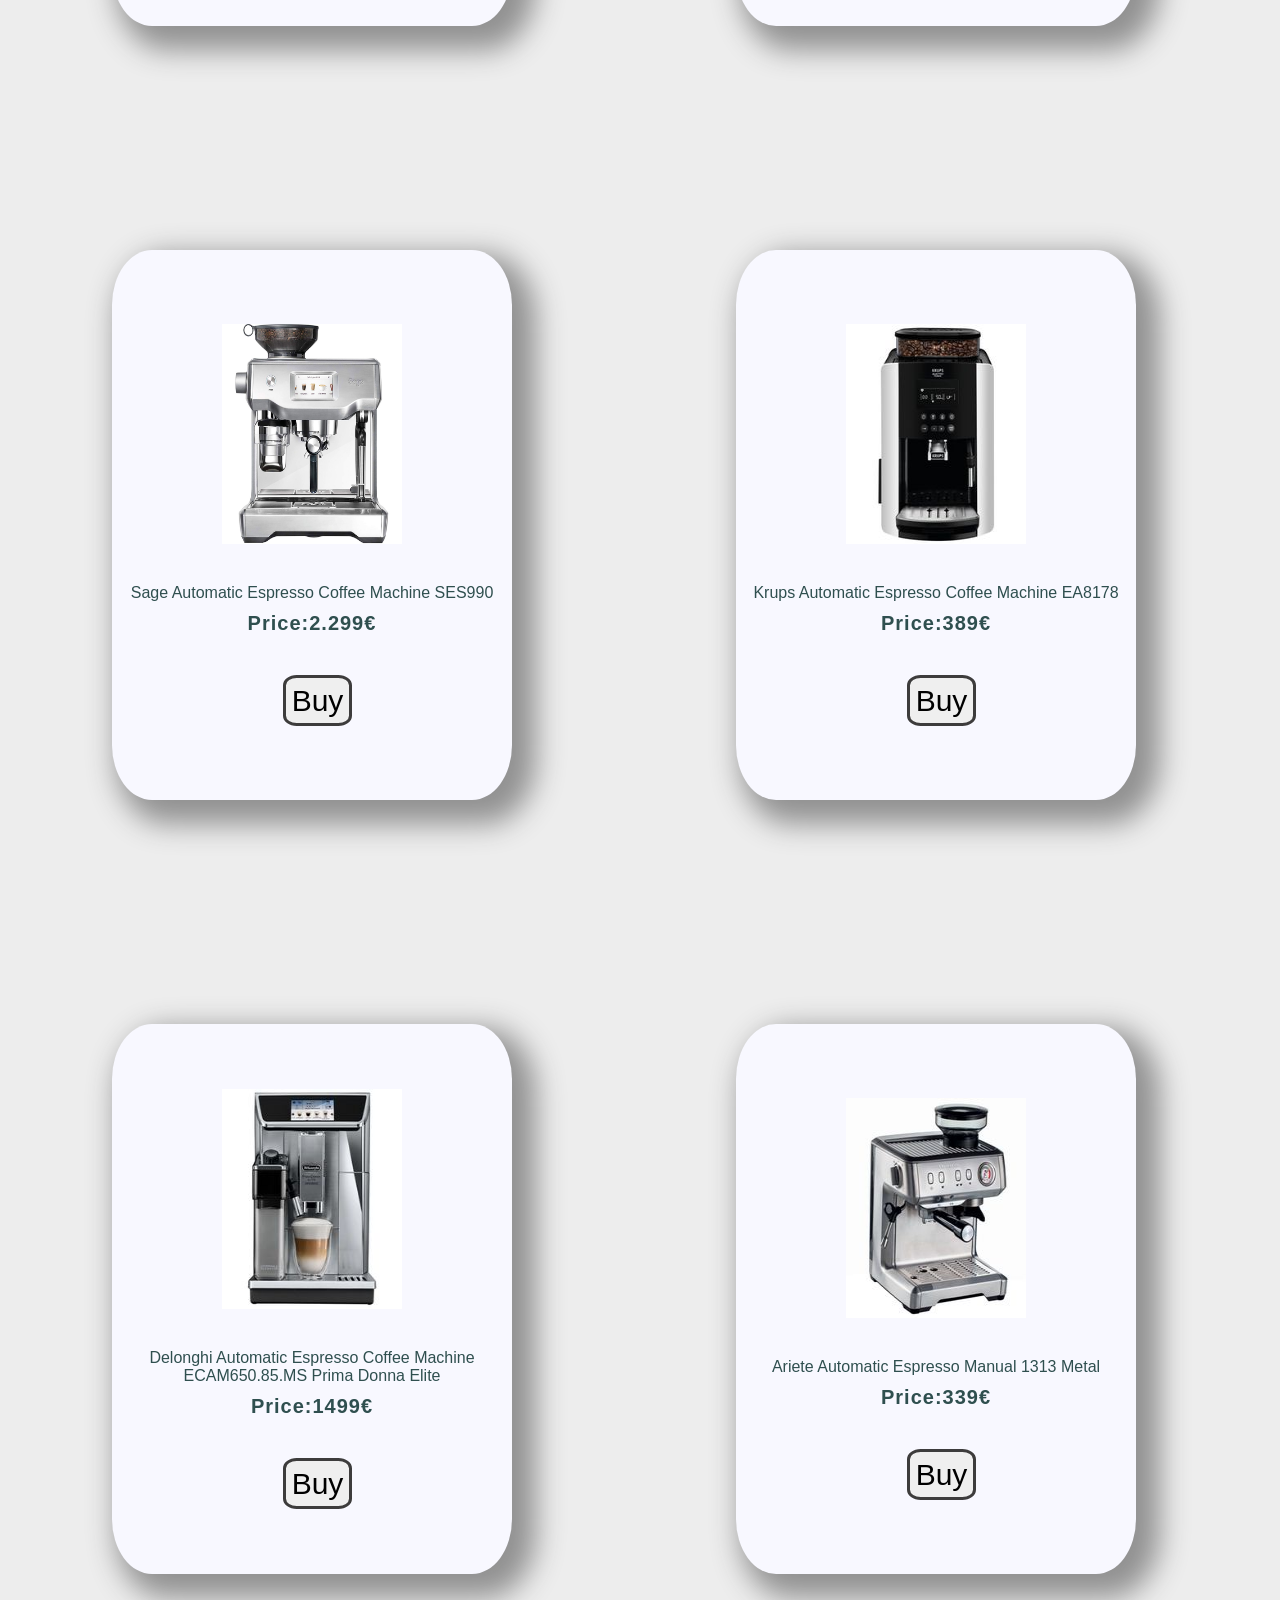
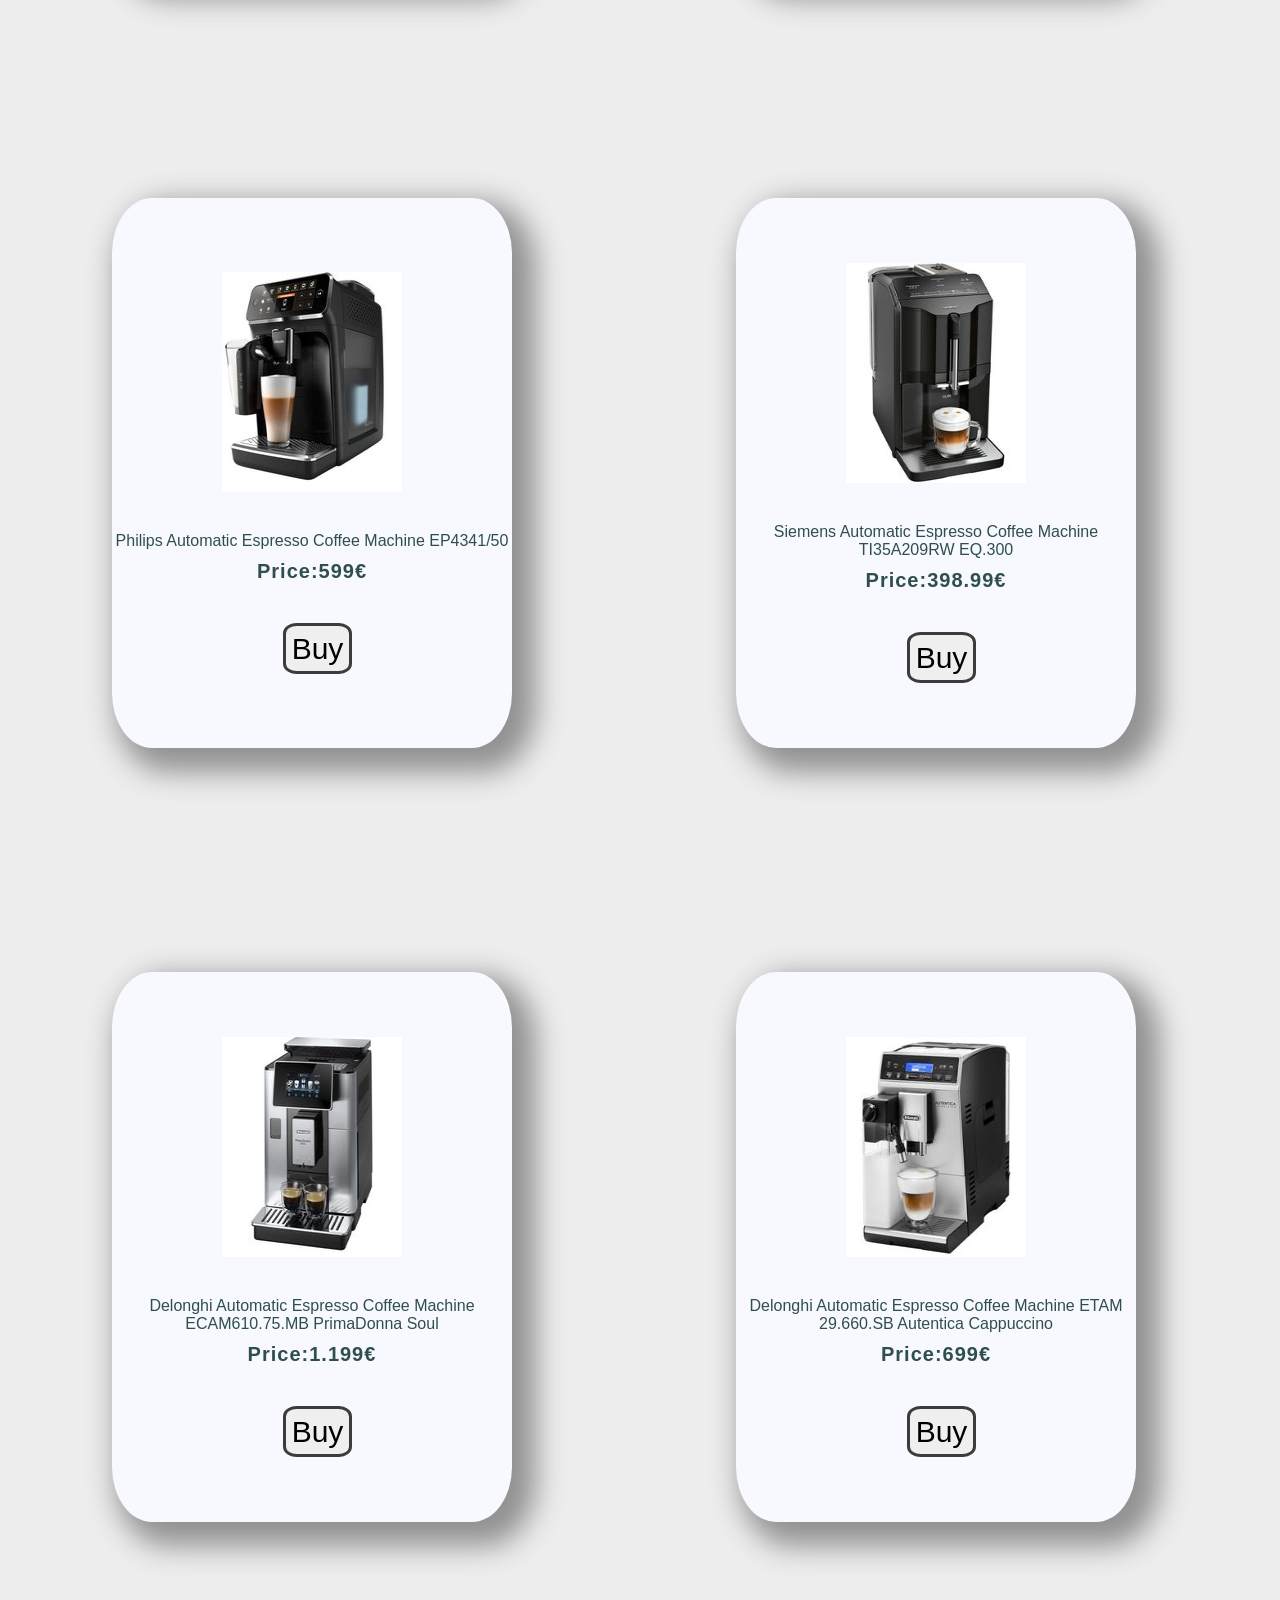
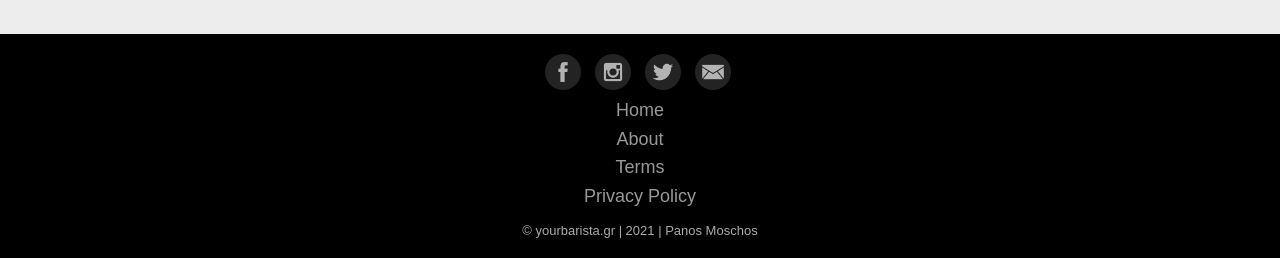
<file: Shop-Coffee-Machines/Product1.html>
<!DOCTYPE html>
<html lang="en">

<head>
    <meta charset="UTF-8">
    <meta http-equiv="X-UA-Compatible" content="IE=edge">
    <meta name="viewport" content="width=device-width, initial-scale=1.0">
    <link rel="stylesheet" href="./Product1.css">
    <link rel="icon" type="image/x-icon" href="/Homepage/images/logo/favicon.png">
    <title>Coffee Machines</title>
</head>

<body>
    <div class="container">
        <div class="navbar">
            <img src="/Homepage/images/logo/yourbaristagr-logos_white.png" class="logo">
            <nav>
                <ul>
                    <li><a href="/Homepage/index.html">HOME</a></li>
                    <li><a href="/Shop-Coffee-Machines/Product1.html">COFFEE MACHINES</a></li>
                    <li><a href="/Shop-Capsules/Product2.html">CAPSULES</a></li>
                    <li><a href="/BRANDS/brands.html">BRANDS</a></li>
                    <li><a href="/About/about.html">ABOUT US</a></li>
                </ul>
            </nav>
        </div>

        <div class="main-container">
            <div class="product1">
                <img src="./Product-img/P1.jpg" alt="">
                <div>
                    <p>Product:Siemens Automatic Espresso Coffee Machine TI9553X1RW EQ.9 plus Connect s500
                    </p>
                    <h1>Price: 1799€</h1>
                </div>


                <a href="https://www.plaisio.gr/i-kouzina-mou/proino-kafes/kafetieres-espresso/siemens-kafetiera-espresso-automati-ti9553x1rw-eq-9-plus-connect-s500_3172902"
                    target="_blank" style="text-decoration: none;"><button type="button">
                        Buy</button></a>

            </div>
            <div class="product2">
                <img src="./Product-img/P2.jpg" alt="">
                <div>
                    <p>Krups Automatic Espresso Coffee Machine EA891D
                    </p>
                    <h1>Price:549€</h1>
                </div>


                <a href="https://www.plaisio.gr/i-kouzina-mou/proino-kafes/kafetieres-espresso/krups-kafetiera-espresso-automati-ea891d_3516377"
                    target="_blank" style="text-decoration: none;"><button type="button">
                        Buy</button></a>
            </div>
            <div class="product3">
                <img src="./Product-img/P3.jpg" alt="">
                <div>
                    <p>Krups Automatic Espresso Coffee Machine EA8918
                    </p>
                    <h1>Price:449€</h1>
                </div>


                <a href="https://www.plaisio.gr/i-kouzina-mou/proino-kafes/kafetieres-espresso/krups-kafetiera-espresso-automati-ea8918_3506320"
                    target="_blank" style="text-decoration: none;"><button type="button">
                        Buy</button></a>
            </div>
            <div class="product4">
                <img src="./Product-img/P4.jpg" alt="">
                <div>
                    <p>Siemens Automatic Espresso Coffee Machine TP503R0
                    </p>
                    <h1>Price:699€</h1>
                </div>


                <a href="https://www.plaisio.gr/i-kouzina-mou/proino-kafes/kafetieres-espresso/siemens-kafetiera-espresso-automati-tp503r0_3419002"
                    target="_blank" style="text-decoration: none;"><button type="button">
                        Buy</button></a>
            </div>
            <div class="product5">
                <img src="./Product-img/P5.jpg" alt="">
                <div>
                    <p>Sage Automatic Espresso Coffee Machine SES990
                    </p>
                    <h1>Price:2.299€</h1>
                </div>


                <a href="https://www.plaisio.gr/i-kouzina-mou/proino-kafes/kafetieres-espresso/sage-kafetiera-espresso-automati-ses990_3087352"
                    target="_blank" style="text-decoration: none;"><button type="button">
                        Buy</button></a>
            </div>
            <div class="product6">
                <img src="./Product-img/P6.jpg" alt="">
                <div>
                    <p>Krups Automatic Espresso Coffee Machine EA8178
                    </p>
                    <h1>Price:389€</h1>
                </div>


                <a href="https://www.plaisio.gr/i-kouzina-mou/proino-kafes/kafetieres-espresso/krups-kafetiera-espresso-automati-ea8178_3506207"
                    target="_blank" style="text-decoration: none;"><button type="button">
                        Buy</button></a>
            </div>
            <div class="product7">
                <img src="./Product-img/P7.jpg" alt="">
                <div>
                    <p>Delonghi Automatic Espresso Coffee Machine ECAM650.85.MS Prima Donna Elite

                    </p>
                    <h1>Price:1499€</h1>
                </div>


                <a href="https://www.plaisio.gr/i-kouzina-mou/proino-kafes/kafetieres-espresso/delonghi-kafetiera-espresso-automati-ecam650-85-ms-prima-donna-elite_3208583"
                    target="_blank" style="text-decoration: none;"><button type="button">
                        Buy</button></a>
            </div>
            <div class="product8">
                <img src="./Product-img/P8.jpg" alt="">
                <div>
                    <p>Ariete Automatic Espresso Manual 1313 Metal
                    </p>
                    <h1>Price:339€</h1>
                </div>


                <a href="https://www.plaisio.gr/i-kouzina-mou/proino-kafes/kafetieres-espresso/ariete-kafetiera-espresso-xeirokiniti-1313-metal_3470962"
                    target="_blank" style="text-decoration: none;"><button type="button">
                        Buy</button></a>
            </div>
            <div class="product9">
                <img src="./Product-img/P9.jpg" alt="">
                <div>
                    <p>Philips Automatic Espresso Coffee Machine EP4341/50
                    </p>
                    <h1>Price:599€</h1>
                </div>


                <a href="https://www.plaisio.gr/i-kouzina-mou/proino-kafes/kafetieres-espresso/philips-kafetiera-espresso-automati-ep4341-50_3548287"
                    target="_blank" style="text-decoration: none;"><button type="button">
                        Buy</button></a>
            </div>
            <div class="product10">
                <img src="./Product-img/P10.jpg" alt="">
                <div>
                    <p>Siemens Automatic Espresso Coffee Machine TI35A209RW EQ.300
                    </p>
                    <h1>Price:398.99€</h1>
                </div>


                <a href="https://www.plaisio.gr/i-kouzina-mou/proino-kafes/kafetieres-espresso/siemens-kafetiera-espresso-automati-ti35a209rw-eq-300_3857123"
                    target="_blank" style="text-decoration: none;"><button type="button">
                        Buy</button></a>
            </div>
            <div class="product11">
                <img src="./Product-img/P11.jpg" alt="">
                <div>
                    <p>Delonghi Automatic Espresso Coffee Machine ECAM610.75.MB PrimaDonna Soul
                    </p>
                    <h1>Price:1.199€</h1>
                </div>


                <a href="https://www.plaisio.gr/i-kouzina-mou/proino-kafes/kafetieres-espresso/delonghi-kafetiera-espresso-automati-ecam610-75-mb-primadonna-soul_3686809"
                    target="_blank" style="text-decoration: none;"><button type="button">
                        Buy</button></a>
            </div>
            <div class="product12">
                <img src="./Product-img/P12.jpg" alt="">
                <div>
                    <p>Delonghi Automatic Espresso Coffee Machine ETAM 29.660.SB Autentica Cappuccino
                    </p>
                    <h1>Price:699€</h1>
                </div>


                <a href="https://www.plaisio.gr/i-kouzina-mou/proino-kafes/kafetieres-espresso/delonghi-kafetiera-espresso-automati-etam-29-660-sb-autentica-cappuccino_3208591"
                    target="_blank" style="text-decoration: none;"><button type="button">
                        Buy</button></a>
            </div>
        </div>
    </div>
</body>

<footer>
    <div class="footer-basic">
        <div class="social">
            <img class="img" src="/Homepage/images/social/facebook.png">
            <img class="img" src="/Homepage/images/social/instagram.png">
            <img class="img" src="/Homepage/images/social/twitter.png">
            <img class="img" src="/Homepage/images/social/email.png">
        </div>
        <ul class="list-inline">
            <li class="list-inline-item"><a href="/Homepage/index.html">Home</a></li>
            <li class="list-inline-item"><a href="#">About</a></li>
            <li class="list-inline-item"><a href="#">Terms</a></li>
            <li class="list-inline-item"><a href="#">Privacy Policy</a></li>
        </ul>
        <p class="copyright"> &copy; yourbarista.gr | 2021 | Panos Moschos </p>
    </div>
</footer>

</html>
</file>
<file: Homepage/index.css>
*{
    margin: 0;
    padding:0;
    font-family:sans-serif
}

/** GIA TO MENU **/

.container{
    width:100%;
    min-height: 100vh;
    padding-left: 0%;
    padding-right: 0%;
    box-sizing: border-box;
    overflow:hidden;
}

.navbar{
    width: 100%;
    display: flex;
    align-items: center;
    background: #000000;
    border-radius: 0px 0px 20px 20px;
}

.logo{
    width:190px;
    margin:30px 10;
    cursor:pointer;
}

nav{
    flex: 1;
    text-align: right;
}

nav ul li{
    list-style: none;
    display:inline-block;
    margin-right: 52px;
}

nav ul li a{
    text-decoration: none;
    font-size: 23px;
    color: white;
    font-family:inherit;
    font-weight: 900;
}

nav ul li a:hover{
    transition: 0.3s;
    text-shadow: 2px 2px 6px rgb(250, 235, 195);
}

/** KATW APO TO MENU **/

/** row1 **/

.row1{
    display: flex;
    justify-content: space-between;
    align-items: center;
    margin:100px 0;
}

.col-1{
    flex-basis: 50%;
    position: relative;
    margin-left:50px;
}

.col-1 h2{
    font-size:54px;
}

.col-1 h3{
    font-size: 23px;
    color:rgb(97, 4, 4);
    font-weight: 120;
    margin: 5px 0 10px
}

.col-1::after{
    content:' ';
    width:12px;
    height:55%;
    background: linear-gradient(black,gray);
    position: absolute;
    left: -30px;
    top: 8px;  
}

.col-2{
    position: relative;
    flex-basis:60%;
    display:flex;
    align-items: center;
}

.col-2 .coffeemachine{
width:90%; 
}

.box{
    position:absolute;
    right:0;
    top:0;
    background: linear-gradient(black,gray);
    border-radius: 20px 0 0 20px;
    height:100%;
    width: 90%;
    z-index:-1;
    transform: translateX(50px)
}

button{
    width:130px;
    border:0;
    padding: 15px 10px;
    outline:none;
    color:white;
    border-radius: 10px;
    background: black;
    cursor:pointer;
    text-align: center;
    font-size: 15px;
    left:-40%;
}

/** row2 **/

.row2{
    display: flex;
    justify-content: space-between;
    align-items: center;
    margin-bottom: 20px;
}

    /** KOUTI GIFTCARD **/

.col-12{
    border-radius: 20px 20px 20px 20px;
    flex-basis: 50%;
    position:relative;
    align-items: center;
    background: black;
    margin: 20px 20px;
}

.col-12 h1{
    margin-top:14px;
    color: white;
    text-align: center;
    font-weight: 900;
}

.col-12 h3{
    color: white;
    text-align: center;
    font-size: 27px;
}

.col-12 p{
    color: white;
    text-align: center;
    margin-top: 12px;
    margin-bottom: 18px;
    margin-right: 15px;
    margin-left: 15px;
    font-size: 13px;
}

.giftcard{
    opacity: 0.75;
    transition-duration: 0.6s;
}
.giftcard:hover{
    opacity: 1;
    box-shadow: 2px 2px 5px white;
}

    /** KOUTI COFFEE BLEND QUIZ **/

.col-22{
    border-radius: 20px 20px 20px 20px;
    flex-basis:50%;
    position: relative;
    align-items: center;
    background: black;
    margin: 20px 20px;
}

.col-22 h1{
    margin-top:14px;
    color: white;
    text-align: center;
    font-weight: 900;
}

.col-22 h3{
    color: white;
    text-align: center;
    font-size: 27px;
}

.blendsquiz{
    width:336px;
    height:192px;
    transition-duration: 0.6s;
}

.blendsquiz:hover{
    cursor: pointer;
    box-shadow: 2px 2px 5px white;
}

.col-22 p{
    color: white;
    text-align: center;
    margin-top: 12px;
    margin-bottom: 18px;
    margin-right: 15px;
    margin-left: 15px;
    font-size: 13px;
}

/** GIA TO FOOTER **/

.footer-basic{
    padding:20px 0;
    background-color:black;
    color:#4b4c4d;
}

.footer-basic ul{
    padding:0;
    display:inline;
    text-align:center;
    font-size:18px;
    line-height:1.6;
    margin-bottom:0;
}

.footer-basic li{
    padding:0 4px;
}

.footer-basic ul a{
    color:white;
    text-decoration:none;
    opacity:0.6;
}

.footer-basic ul a:hover{
    opacity:1;
    transition: ease-in;
    transition-duration: 0.4s;
}

.footer-basic .copyright {
    margin-top:12px;
    text-align:center;
    font-size:13px;
    color:#aaa;
    margin-bottom:0;
}

.social{
    display: flex;
    justify-content: center;
    align-items: center;
}

.img{
    display: inline-block;
    margin: 0px 9px 6px 5px; 
    width: 2.8%;
    height: 2.8%;
    opacity: 0.7;
}

.img:hover{
    opacity: 1;
    cursor: pointer;
    transition:ease-in;
    transition-duration: 0.3s;
}
</file>
<file: About/about.css>
* {
  margin: 0;
  padding: 0;
  line-height: 1.5;
  font-family: sans-serif;
}

/*Gia background*/


.wrapper {
  /*max-height: 1200px;*/
  min-height: 100vh;
  width: 100%;
  background-image: url("/About/about-background.jpg");
  background-position: center;
  background-repeat: no-repeat;
  background-size: cover;
}

.testimonial {
  padding: 30px 100px;
}

article h1 {
  text-align: center;
  color: #fff;
  font-size: 50px;
  font-weight: 800px;
  text-transform: uppercase;
}

article h1:after {
  content: "";
  height: 5px;
  width: 250px;
  background-color: #fff;
  display: block;
  margin: auto;
}

article {
  text-align: center;
  margin-top: 100px;
}

blokquote {
  font-size: 30px;
  color: #fff;
  margin-top: 30px;
}

article h4 {
  text-align: center;
  color: #fff;
  font-size: 45px;
  font-weight: 800px;
  text-transform: uppercase;
}

article h4:after {
  content: "";
  height: 5px;
  width: 450px;
  background-color: #fff;
  display: block;
  margin: auto;
}

.video {
  position: relative;
  left: 1200px;
  bottom: 220px;
}

/** GIA TO MENU prepei na sbistei**/

/**.container {
  width: 100%;
  min-height: 100vh;
  padding-left: 0%;
  padding-right: 0%;
  box-sizing: border-box;
  overflow: hidden;
} **/

/**Gia ton pinaka**/

.table {
  border-collapse: collapse;
  position: relative;
  left: 50px;
  top: 100px;
  /*  margin: 250px 10px;*/
  color: white;
  font-size: 1.3em;
  min-width: 400px;
  margin-left: 25px;
}

.table thead tr {
  text-align: left;
  font-weight: bold;
}

.table th,
.table td {
  padding: 4px 4px;
}

/**Gia to menu**/
.navbar {
  width: 100%;
  display: flex;
  align-items: center;
  background: #000000;
  /**border-radius: 0px 0px 20px 20px;**/
}

.logo {
  width: 190px;
  margin: 30px 10;
  cursor: pointer;
}

nav {
  flex: 1;
  text-align: right;
}

nav ul li {
  list-style: none;
  display: inline-block;
  margin-right: 52px;
}

nav ul li a {
  text-decoration: none;
  font-size: 23px;
  color: white;
  font-family: inherit;
  font-weight: 900;
}

nav ul li a:hover {
  transition: 0.3s;
  text-shadow: 2px 2px 6px rgb(250, 235, 195);
}

/** GIA TO FOOTER **/

.footer-basic {
  padding: 20px 0;
  background-color: black;
  color: #4b4c4d;
}

.footer-basic ul {
  padding: 0;
  display: inline;
  text-align: center;
  font-size: 18px;
  line-height: 1.6;
  margin-bottom: 0;
}

.footer-basic li {
  padding: 0 4px;
}

.footer-basic ul a {
  color: white;
  text-decoration: none;
  opacity: 0.6;
}

.footer-basic ul a:hover {
  opacity: 1;
  transition: ease-in;
  transition-duration: 0.4s;
}

.footer-basic .copyright {
  margin-top: 12px;
  text-align: center;
  font-size: 13px;
  color: #aaa;
  margin-bottom: 0;
}

.social {
  display: flex;
  justify-content: center;
  align-items: center;
}

.img {
  display: inline-block;
  margin: 0px 9px 6px 5px;
  width: 2.8%;
  height: 2.8%;
  opacity: 0.7;
}

.img:hover {
  opacity: 1;
  cursor: pointer;
  transition: ease-in;
  transition-duration: 0.3s;
}
</file>
<file: BRANDS/brands.css>
*{
    margin: 0;
    padding:0;
    font-family:sans-serif
}

.container{
    width:100%;
    min-height: 100vh;
    padding-left: 0%;
    padding-right: 0%;
    box-sizing: border-box;
    overflow:hidden;
    background: white;
}
/* Navigation Bar */
.navbar{
    width: 100%;
    display: flex;
    align-items: center;
    background: #000000;
    border-radius: 0px 0px 20px 20px;
}
.logo{
    width:190px;
    margin:30px 10;
    cursor:pointer;
}
nav{
    flex: 1;
    text-align: right;
}

nav ul li{
    list-style: none;
    display:inline-block;
    margin-right: 52px;
}
nav ul li a{
    text-decoration: none;
    font-size: 23px;
    color: white;
    font-family:inherit;
    font-weight: 900;
}

nav ul li a:hover{
    transition: 0.3s;
    text-shadow: 2px 2px 6px rgb(250, 235, 195);
}

/* Message */

.message{
    text-align: center;
    margin:30px;
    border-radius: 60px;
    background-color: black;
}

.message h1{
    font-weight: 900;
    padding-bottom: 7px;
    color: white;
}

.message h2{
    font-weight: 750;
    color:white;
    padding-bottom: 6px;
}

/* Table */

.container2{
    display: flex;
    justify-content: center;
    align-content: center;
}

table{
    width: 80px;
    padding-bottom: 20px;
    border-spacing: 29px;
}

td{
    text-align: center;
    padding:10px;
    border: 10px solid black;
    height:60px;
    width: 70px;
    border-radius: 10px;
    padding:10px;
    box-shadow:5px 6px 10px -4px rgba(0,0,0,0.8);
}

table:hover td:not(:hover){
    opacity: 0.4;
    transition: ease-in;
    transition-duration: 0.4s;
}

/* FOOTER */

.footer-basic{
    padding:20px 0;
    background-color:black;
    color:#4b4c4d;
}

.footer-basic ul{
    padding:0;
    display:inline;
    text-align:center;
    font-size:18px;
    line-height:1.6;
    margin-bottom:0;
}

.footer-basic li{
    padding:0 4px;
}

.footer-basic ul a{
    color:white;
    text-decoration:none;
    opacity:0.6;
}

.footer-basic ul a:hover{
    opacity:1;
    transition: ease-in;
    transition-duration: 0.4s;
}

.footer-basic .copyright {
    margin-top:12px;
    text-align:center;
    font-size:13px;
    color:#aaa;
    margin-bottom:0;
}

.social{
    display: flex;
    justify-content: center;
    align-items: center;
}

.img{
    display: inline-block;
    margin: 0px 9px 6px 5px; 
    width: 2.8%;
    height: 2.8%;
    opacity: 0.7;
}

.img:hover{
    opacity: 1;
    cursor: pointer;
    transition:ease-in;
    transition-duration: 0.3s;
}
</file>
<file: Shop-Capsules/Product2.css>
*{
margin: 0;
padding: 0;
font-family: sans-serif;
}

.container{
    width:100%;
    min-height: 100vh;
    padding-left: 0%;
    padding-right: 0%;
    box-sizing: border-box;
    overflow:hidden;
}

/* Navigation Bar */
.navbar{
    width: 100%;
    display: flex;
    align-items: center;
    background: #000000;
    border-radius: 0px 0px 20px 20px;
}
.logo{
    width:190px;
    margin:30px 10;
    cursor:pointer;
}
nav{
    flex: 1;
    text-align: right;
}

nav ul li{
    list-style: none;
    display:inline-block;
    margin-right: 52px;
}
nav ul li a{
    text-decoration: none;
    font-size: 23px;
    color: white;
    font-family:inherit;
    font-weight: 900;
}

nav ul li a:hover{
    transition: 0.3s;
    text-shadow: 2px 2px 6px rgb(250, 235, 195);
}



.main-container{
    display: flex;
    flex-wrap: wrap;
    background: #ededed;
}

/* PRICE MESSAGE */
/* 
.Price-msg{
    display: inline-block;
    margin-top: 50px;
    margin-left: 10px;
    padding: 20px;
    font-weight: 100;
    height: 2rem;
    background: rgb(red, green, blue);
    transition: 10sec;
}
.Price-msg:hover{
    transform: translateX(100px);
    background: blue;
    border-radius: 50%;
} */

/* PRODUCT no 1 */

.product1{
height: 420px;
width: 600px;
margin: 150px;
border-radius: 7px 7px 7px 7px;
box-shadow: 0px 14px 32px 0px rgba(0, 0, 0, 0.158);
}

.product1-img {
float: left;
height: 420px;
width: 300px;
}

.product1-img img {
border-radius: 7px 0 0 7px;
}

.product1-info {
float: left;
height: 420px;
width: 300px;
border-radius: 0 7px 10px 7px;
background-color: #afdd9959;
}

.product1-text {
height: 300px;
width: 327px;
}

.product1-text h1 {
margin: 0 0 0 38px;
padding-top: 52px;
font-size: 34px;
color: #474747;
}
.product1-text h2 {
margin: 0 0 47px 38px;
font-size: 13px;
font-family: 'Raleway', sans-serif;
font-weight: 400;
text-transform: uppercase;
color: #d2d2d2;
letter-spacing: 0.2em;
}

.product1-text p {
height: 125px;
margin: 0 0 0 38px;
font-family: 'Playfair Display', serif;
color: #8d8d8d;
line-height: 1.7em;
font-size: 15px;
font-weight: lighter;
overflow: hidden;
}

.product1-btn {
height: 103px;
width: 327px;
margin-top: 17px;
display: flex;
flex-direction: row;
justify-content: center;
text-align: center;
}


.product1-btn button {
height: 50px;
width: 176px;
box-sizing: border-box;
border: transparent;
border-radius: 60px;
font-family: 'Raleway', sans-serif;
font-size: 14px;
font-weight: 500;
text-transform: uppercase;
letter-spacing: 0.2em;
color: #ffffff;
background-color: #9cebd5;
cursor: pointer;
outline: none;
}

.product1-btn button:hover {
background-color: #79b0a1;
}



/* PRODUCT No 2 */
.product2{
height: 420px;
width: 600px;
margin: 150px;
border-radius: 7px 7px 7px 7px;
box-shadow: 0px 14px 32px 0px rgba(0, 0, 0, 0.158);
}

.product2-img {
float: left;
height: 420px;
width: 300px;

}

.product2-img img {
border-radius: 7px 0 0 7px;
}

.product2-info {
float: left;
height: 420px;
width: 300px;
border-radius: 0 7px 10px 7px;
background-color: #e733138e;
}

.product2-text {
height: 300px;
width: 327px;
}

.product2-text h1 {
margin: 0 0 0 38px;
padding-top: 52px;
font-size: 34px;
color: #474747;
}
.product2-text h2 {
margin: 0 0 47px 38px;
font-size: 13px;
font-family: 'Raleway', sans-serif;
font-weight: 400;
text-transform: uppercase;
color: #d2d2d2;
letter-spacing: 0.2em;
}
.product2-text p {

margin: 38px;
font-family: 'Playfair Display', serif;
color: #8d8d8d;
line-height: 1.7em;
font-size: 15px;
font-weight: lighter;
overflow: hidden;
}

.product2-btn {
margin-top: 17px;
display: flex;
flex-direction: row;
justify-content: center;
text-align: center;
}


.product2-btn button {
height: 50px;
width: 176px;
border: transparent;
border-radius: 60px;
font-family: 'Raleway', sans-serif;
font-size: 14px;
font-weight: 500;
text-transform: uppercase;
letter-spacing: 0.2em;
color: #ffffff;
background-color: #9cebd5;
cursor: pointer;
outline: none;
}

.product2-btn button:hover {
background-color: #79b0a1;
}
/* PRODUCT No 3 */
.product3{
height: 420px;
width: 600px;
margin: 150px;
border-radius: 7px 7px 7px 7px;
box-shadow: 0px 14px 32px 0px rgba(0, 0, 0, 0.158);
}

.product3-img {
float: left;
height: 420px;
width: 300px;

}

.product3-img img {
border-radius: 7px 0 0 7px;
}

.product3-info {
float: left;
height: 420px;
width: 300px;
border-radius: 0 7px 10px 7px;
background-color: #dd5a1e8e;
}

.product3-text {
height: 300px;
width: 327px;
}

.product3-text h1 {
margin: 0 0 0 38px;
padding-top: 52px;
font-size: 34px;
color: #474747;
}
.product3-text h2 {
margin: 0 0 47px 38px;
font-size: 13px;
font-family: 'Raleway', sans-serif;
font-weight: 400;
text-transform: uppercase;
color: #d2d2d2;
letter-spacing: 0.2em;
}
.product3-text p {

margin: 38px;
font-family: 'Playfair Display', serif;
color: #8d8d8d;
line-height: 1.7em;
font-size: 15px;
font-weight: lighter;
overflow: hidden;
}

.product3-btn {
margin-top: 17px;
display: flex;
flex-direction: row;
justify-content: center;
text-align: center;
}


.product3-btn button {
height: 50px;
width: 176px;
border: transparent;
border-radius: 60px;
font-family: 'Raleway', sans-serif;
font-size: 14px;
font-weight: 500;
text-transform: uppercase;
letter-spacing: 0.2em;
color: #ffffff;
background-color: #9cebd5;
cursor: pointer;
outline: none;
}

.product3-btn button:hover {
background-color: #79b0a1;
}
/* PRODUCT No 4 */
.product4{
height: 420px;
width: 600px;
margin: 150px;
border-radius: 7px 7px 7px 7px;
box-shadow: 0px 14px 32px 0px rgba(0, 0, 0, 0.158);
}

.product4-img {
float: left;
height: 420px;
width: 300px;

}

.product4-img img {
border-radius: 7px 0 0 7px;
}

.product4-info {
float: left;
height: 420px;
width: 300px;
border-radius: 0 7px 10px 7px;
background-color: #a095956b;
}

.product4-text {
height: 300px;
width: 327px;
}

.product4-text h1 {
margin: 0 0 0 38px;
padding-top: 50px;
font-size: 34px;
color: #6d6c6c;
}
.product4-text h2 {
margin: 0 0 40px 38px;
font-size: 13px;
font-family: 'Raleway', sans-serif;
font-weight: 400;
text-transform: uppercase;
color: #9b9b9b;
letter-spacing: 0.2em;
}
.product4-text p {
margin: 38px;
font-family: 'Playfair Display', serif;
color: #8d8d8d;
line-height: 1.7em;
font-size: 15px;
font-weight: lighter;
overflow: hidden;
}

.product4-btn {
margin-top: 17px;
display: flex;
flex-direction: row;
justify-content: center;
text-align: center;
}


.product4-btn button {
height: 50px;
width: 176px;
border: transparent;
border-radius: 60px;
font-family: 'Raleway', sans-serif;
font-size: 14px;
font-weight: 500;
text-transform: uppercase;
letter-spacing: 0.2em;
color: #ffffff;
background-color: #9cebd5;
cursor: pointer;
outline: none;
}

.product4-btn button:hover {
background-color: #79b0a1;
}
/* PRODUCT No 5 */
.product5{
height: 420px;
width: 600px;
margin: 150px;
border-radius: 7px 7px 7px 7px;
box-shadow: 0px 14px 32px 0px rgba(0, 0, 0, 0.158);
}

.product5-img {
float: left;
height: 420px;
width: 300px;

}

.product5-img img {
border-radius: 7px 0 0 7px;
}

.product5-info {
float: left;
height: 420px;
width: 300px;
border-radius: 0 7px 10px 7px;
background-color: #a81400c4;
}

.product5-text {
height: 300px;
width: 327px;
}

.product5-text h1 {
margin: 0 0 0 38px;
padding-top: 50px;
font-size: 32px;
color: #6d6c6c;
}
.product5-text h2 {
margin: 0 0 40px 38px;
font-size: 13px;
font-family: 'Raleway', sans-serif;
font-weight: 400;
text-transform: uppercase;
color: #9b9b9b;
letter-spacing: 0.2em;
}
.product5-text p {
margin: 38px;
font-family: 'Playfair Display', serif;
color: #8d8d8d;
line-height: 1.7em;
font-size: 15px;
font-weight: lighter;
overflow: hidden;
}

.product5-btn {
margin-top: 17px;
display: flex;
flex-direction: row;
justify-content: center;
text-align: center;
}


.product5-btn button {
height: 50px;
width: 176px;
border: transparent;
border-radius: 60px;
font-family: 'Raleway', sans-serif;
font-size: 14px;
font-weight: 500;
text-transform: uppercase;
letter-spacing: 0.2em;
color: #ffffff;
background-color: #9cebd5;
cursor: pointer;
outline: none;
}

.product5-btn button:hover {
background-color: #79b0a1;
}
/* PRODUCT No 6 */
.product6{
height: 420px;
width: 600px;
margin: 150px;
border-radius: 7px 7px 7px 7px;
box-shadow: 0px 14px 32px 0px rgba(0, 0, 0, 0.158);
}

.product6-img {
float: left;
height: 420px;
width: 300px;

}

.product6-img img {
border-radius: 7px 0 0 7px;
}

.product6-info {
float: left;
height: 420px;
width: 300px;
border-radius: 0 7px 10px 7px;
background-color: #417fa3;
}

.product6-text {
height: 300px;
width: 327px;
}

.product6-text h1 {
margin: 0 0 0 38px;
padding-top: 50px;
font-size: 32px;
color: #4948489c;
}
.product6-text h2 {
margin: 0 0 40px 38px;
font-size: 13px;
font-family: 'Raleway', sans-serif;
font-weight: 400;
text-transform: uppercase;
color: #b1b1b191;
letter-spacing: 0.2em;
}
.product6-text p {
margin: 38px;
font-family: 'Playfair Display', serif;
color: #8d8d8d;
line-height: 1.7em;
font-size: 15px;
font-weight: lighter;
overflow: hidden;
}

.product6-btn {
margin-top: 17px;
display: flex;
flex-direction: row;
justify-content: center;
text-align: center;
}


.product6-btn button {
height: 50px;
width: 176px;
border: transparent;
border-radius: 60px;
font-family: 'Raleway', sans-serif;
font-size: 14px;
font-weight: 500;
text-transform: uppercase;
letter-spacing: 0.2em;
color: #ffffff;
background-color: #9cebd5;
cursor: pointer;
outline: none;
}

.product6-btn button:hover {
background-color: #79b0a1;
}


/* FOOTER */

.footer-basic{
    padding:20px 0;
    background-color:black;
    color:#4b4c4d;
}

.footer-basic ul{
    padding:0;
    display:inline;
    text-align:center;
    font-size:18px;
    line-height:1.6;
    margin-bottom:0;
}

.footer-basic li{
    padding:0 4px;
}

.footer-basic ul a{
    color:white;
    text-decoration:none;
    opacity:0.6;
}

.footer-basic ul a:hover{
    opacity:1;
    transition: ease-in;
    transition-duration: 0.4s;
}

.footer-basic .copyright {
    margin-top:12px;
    text-align:center;
    font-size:13px;
    color:#aaa;
    margin-bottom:0;
}

.social{
    display: flex;
    justify-content: center;
    align-items: center;
}

.img{
    display: inline-block;
    margin: 0px 9px 6px 5px; 
    width: 2.8%;
    height: 2.8%;
    opacity: 0.7;
}

.img:hover{
    opacity: 1;
    cursor: pointer;
    transition:ease-in;
    transition-duration: 0.3s;
}
</file>
<file: Shop-Coffee-Machines/Product1.css>
*{
    margin: 0;
    padding:0;
    font-family:sans-serif
}

.container{
    width:100%;
    min-height: 100vh;
    padding-left: 0%;
    padding-right: 0%;
    box-sizing: border-box;
    overflow:hidden;
    background: rgb(228, 220, 220);
}
/* Navigation Bar */
.navbar{
    width: 100%;
    display: flex;
    align-items: center;
    background: #000000;
    border-radius: 0px 0px 20px 20px;
}
.logo{
    width:190px;
    margin:30px 10;
    cursor:pointer;
}
nav{
    flex: 1;
    text-align: right;
}

nav ul li{
    list-style: none;
    display:inline-block;
    margin-right: 52px;
}
nav ul li a{
    text-decoration: none;
    font-size: 23px;
    color: white;
    font-family:inherit;
    font-weight: 900;
}

nav ul li a:hover{
    transition: 0.3s;
    text-shadow: 2px 2px 6px rgb(250, 235, 195);
}

/* Product display */

.main-container{
    display: flex;
    flex-wrap: wrap;
    background: #ededed;
}

/* PRODUCT No 1 */

.product1{
    width: 400px;
    height: 550px;
    margin: 112px;
    background: #f8f8ff;
    border-radius: 10%;
    box-shadow: 14px 14px 29px 10px rgba(145,145,145,1);
    display: flex;
    flex-direction: column;
    justify-content: center;
    align-items: center;
}
.product1 img{
    width: 180px;
    height: 220px;
    margin: 10%;
}
.product1 div p{
    color: #2f4f4f;
    text-align: center;
    margin-bottom: 10px;
}
.product1 div h1{
    color: #2f4f4f;
    text-align: center;
    margin-top: 10px;
    font-size: 20px;
    letter-spacing: 1px;
}
.product1 a button{
    margin: 40px ;
    border: 3px solid rgb(61, 60, 60);
    display: flex;
    border-radius: 20%;
    font-size: 30px;
    padding: 4%;
    transition-duration: 0.4s;
    text-decoration: none;
}
.product1 button:hover{
    background-color: #b32727; 
    color: white;
}


/* PRODUCT no 2 */

.product2{
    width: 400px;
    height: 550px;
    margin: 112px;
    background: #f8f8ff;
    border-radius: 10%;
    box-shadow: 14px 14px 29px 10px rgba(145,145,145,1);
    display: flex;
    flex-direction: column;
    justify-content: center;
    align-items: center;
}
.product2 img{
    width: 180px;
    height: 220px;
    margin: 10%;
}
.product2 div p{
    color: #2f4f4f;
    text-align: center;
    margin-bottom: 10px;
}
.product2 div h1{
    color: #2f4f4f;
    text-align: center;
    margin-top: 10px;
    font-size: 20px;
    letter-spacing: 1px;
}
.product2 a button{
    margin: 40px ;
    border: 3px solid rgb(61, 60, 60);
    display: flex;
    border-radius: 20%;
    font-size: 30px;
    padding: 4%;
    transition-duration: 0.4s;
    text-decoration: none;
}
.product2 button:hover{
    background-color: #b32727; 
    color: white;
}

/* PRODUCT No 3 */

.product3{
    width: 400px;
    height: 550px;
    margin: 112px;
    background: #f8f8ff;
    border-radius: 10%;
    box-shadow: 14px 14px 29px 10px rgba(145,145,145,1);
    display: flex;
    flex-direction: column;
    justify-content: center;
    align-items: center;
}
.product3 img{
    width: 180px;
    height: 220px;
    margin: 10%;
}
.product3 div p{
    color: #2f4f4f;
    text-align: center;
    margin-bottom: 10px;
}
.product3 div h1{
    color: #2f4f4f;
    text-align: center;
    margin-top: 10px;
    font-size: 20px;
    letter-spacing: 1px;
}
.product3 a button{
    margin: 40px ;
    border: 3px solid rgb(61, 60, 60);
    display: flex;
    border-radius: 20%;
    font-size: 30px;
    padding: 4%;
    transition-duration: 0.4s;
    text-decoration: none;
}
.product3 button:hover{
    background-color: #b32727; 
    color: white;
}

/* PRODUCT No 4 */

.product4{
    width: 400px;
    height: 550px;
    margin: 112px;
    background: #f8f8ff;
    border-radius: 10%;
    box-shadow: 14px 14px 29px 10px rgba(145,145,145,1);
    display: flex;
    flex-direction: column;
    justify-content: center;
    align-items: center;
}
.product4 img{
    width: 180px;
    height: 220px;
    margin: 10%;
}
.product4 div p{
    color: #2f4f4f;
    text-align: center;
    margin-bottom: 10px;
}
.product4 div h1{
    color: #2f4f4f;
    text-align: center;
    margin-top: 10px;
    font-size: 20px;
    letter-spacing: 1px;
}
.product4 a button{
    margin: 40px ;
    border: 3px solid rgb(61, 60, 60);
    display: flex;
    border-radius: 20%;
    font-size: 30px;
    padding: 4%;
    transition-duration: 0.4s;
    text-decoration: none;
}
.product4 button:hover{
    background-color: #b32727; 
    color: white;
}

/* PRODUCT No 5 */

.product5{
    width: 400px;
    height: 550px;
    margin: 112px;
    background: #f8f8ff;
    border-radius: 10%;
    box-shadow: 14px 14px 29px 10px rgba(145,145,145,1);
    display: flex;
    flex-direction: column;
    justify-content: center;
    align-items: center;
}
.product5 img{
    width: 180px;
    height: 220px;
    margin: 10%;
}
.product5 div p{
    color: #2f4f4f;
    text-align: center;
    margin-bottom: 10px;
}
.product5 div h1{
    color: #2f4f4f;
    text-align: center;
    margin-top: 10px;
    font-size: 20px;
    letter-spacing: 1px;
}
.product5 a button{
    margin: 40px ;
    border: 3px solid rgb(61, 60, 60);
    display: flex;
    border-radius: 20%;
    font-size: 30px;
    padding: 4%;
    transition-duration: 0.4s;
    text-decoration: none;
}
.product5 button:hover{
    background-color: #b32727; 
    color: white;
}

/* PRODUCT No 6 */

.product6{
    width: 400px;
    height: 550px;
    margin: 112px;
    background: #f8f8ff;
    border-radius: 10%;
    box-shadow: 14px 14px 29px 10px rgba(145,145,145,1);
    display: flex;
    flex-direction: column;
    justify-content: center;
    align-items: center;
}
.product6 img{
    width: 180px;
    height: 220px;
    margin: 10%;
}
.product6 div p{
    color: #2f4f4f;
    text-align: center;
    margin-bottom: 10px;
}
.product6 div h1{
    color: #2f4f4f;
    text-align: center;
    margin-top: 10px;
    font-size: 20px;
    letter-spacing: 1px;
}
.product6 a button{
    margin: 40px ;
    border: 3px solid rgb(61, 60, 60);
    display: flex;
    border-radius: 20%;
    font-size: 30px;
    padding: 4%;
    transition-duration: 0.4s;
    text-decoration: none;
}
.product6 button:hover{
    background-color: #b32727; 
    color: white;
}

/* PRODUCT No 7 */

.product7{
    width: 400px;
    height: 550px;
    margin: 112px;
    background: #f8f8ff;
    box-shadow: 14px 14px 29px 10px rgba(145,145,145,1);
    border-radius: 10%;
    display: flex;
    flex-direction: column;
    justify-content: center;
    align-items: center;
}
.product7 img{
    width: 180px;
    height: 220px;
    margin: 10%;
}
.product7 div p{
    color: #2f4f4f;
    text-align: center;
    margin-bottom: 10px;
}
.product7 div h1{
    color: #2f4f4f;
    text-align: center;
    margin-top: 10px;
    font-size: 20px;
    letter-spacing: 1px;
}
.product7 a button{
    margin: 40px ;
    border: 3px solid rgb(61, 60, 60);
    display: flex;
    border-radius: 20%;
    font-size: 30px;
    padding: 4%;
    transition-duration: 0.4s;
    text-decoration: none;
}
.product7 button:hover{
    background-color: #b32727; 
    color: white;
}

/* PRODUCT No 8 */

.product8{
    width: 400px;
    height: 550px;
    margin: 112px;
    background: #f8f8ff;
    border-radius: 10%;
    box-shadow: 14px 14px 29px 10px rgba(145,145,145,1);
    display: flex;
    flex-direction: column;
    justify-content: center;
    align-items: center;
}
.product8 img{
    width: 180px;
    height: 220px;
    margin: 10%;
}
.product8 div p{
    color: #2f4f4f;
    text-align: center;
    margin-bottom: 10px;
}
.product8 div h1{
    color: #2f4f4f;
    text-align: center;
    margin-top: 10px;
    font-size: 20px;
    letter-spacing: 1px;
}
.product8 a button{
    margin: 40px ;
    border: 3px solid rgb(61, 60, 60);
    display: flex;
    border-radius: 20%;
    font-size: 30px;
    padding: 4%;
    transition-duration: 0.4s;
    text-decoration: none;
}
.product8 button:hover{
    background-color: #b32727; 
    color: white;
}

/* PRODUCT No 9 */

.product9{
    width: 400px;
    height: 550px;
    margin: 112px;
    background: #f8f8ff;
    border-radius: 10%;
    box-shadow: 14px 14px 29px 10px rgba(145,145,145,1);
    display: flex;
    flex-direction: column;
    justify-content: center;
    align-items: center;
}
.product9 img{
    width: 180px;
    height: 220px;
    margin: 10%;
}
.product9 div p{
    color: #2f4f4f;
    text-align: center;
    margin-bottom: 10px;
}
.product9 div h1{
    color: #2f4f4f;
    text-align: center;
    margin-top: 10px;
    font-size: 20px;
    letter-spacing: 1px;
}
.product9 a button{
    margin: 40px ;
    border: 3px solid rgb(61, 60, 60);
    display: flex;
    border-radius: 20%;
    font-size: 30px;
    padding: 4%;
    transition-duration: 0.4s;
    text-decoration: none;
}
.product9 button:hover{
    background-color: #b32727; 
    color: white;
}

/* PRODUCT No 10 */

.product10{
    width: 400px;
    height: 550px;
    margin: 112px;
    background: #f8f8ff;
    border-radius: 10%;
    box-shadow: 14px 14px 29px 10px rgba(145,145,145,1);
    display: flex;
    flex-direction: column;
    justify-content: center;
    align-items: center;
}
.product10 img{
    width: 180px;
    height: 220px;
    margin: 10%;
}
.product10 div p{
    color: #2f4f4f;
    text-align: center;
    margin-bottom: 10px;
}
.product10 div h1{
    color: #2f4f4f;
    text-align: center;
    margin-top: 10px;
    font-size: 20px;
    letter-spacing: 1px;
}
.product10 a button{
    margin: 40px ;
    border: 3px solid rgb(61, 60, 60);
    display: flex;
    border-radius: 20%;
    font-size: 30px;
    padding: 4%;
    transition-duration: 0.4s;
    text-decoration: none;
}
.product10 button:hover{
    background-color: #b32727; 
    color: white;
}

/* PRODUCT No 11 */

.product11{
    width: 400px;
    height: 550px;
    margin: 112px;
    background: #f8f8ff;
    border-radius: 10%;
    box-shadow: 14px 14px 29px 10px rgba(145,145,145,1);
    display: flex;
    flex-direction: column;
    justify-content: center;
    align-items: center;
}
.product11 img{
    width: 180px;
    height: 220px;
    margin: 10%;
}
.product11 div p{
    color: #2f4f4f;
    text-align: center;
    margin-bottom: 10px;
}
.product11 div h1{
    color: #2f4f4f;
    text-align: center;
    margin-top: 10px;
    font-size: 20px;
    letter-spacing: 1px;
}
.product11 a button{
    margin: 40px ;
    border: 3px solid rgb(61, 60, 60);
    display: flex;
    border-radius: 20%;
    font-size: 30px;
    padding: 4%;
    transition-duration: 0.4s;
    text-decoration: none;
}
.product11 button:hover{
    background-color: #b32727; 
    color: white;
}

/* PRODUCT No 12 */

.product12{
    width: 400px;
    height: 550px;
    margin: 112px;
    background: #f8f8ff;
    border-radius: 10%;
    box-shadow: 14px 14px 29px 10px rgba(145,145,145,1);
    display: flex;
    flex-direction: column;
    justify-content: center;
    align-items: center;
}
.product12 img{
    width: 180px;
    height: 220px;
    margin: 10%;
}
.product12 div p{
    color: #2f4f4f;
    text-align: center;
    margin-bottom: 10px;
}
.product12 div h1{
    color: #2f4f4f;
    text-align: center;
    margin-top: 10px;
    font-size: 20px;
    letter-spacing: 1px;
}
.product12 a button{
    margin: 40px ;
    border: 3px solid rgb(61, 60, 60);
    display: flex;
    border-radius: 20%;
    font-size: 30px;
    padding: 4%;
    transition-duration: 0.4s;
    text-decoration: none;
}
.product12 button:hover{
    background-color: #b32727; 
    color: white;
}

/* FOOTER */

.footer-basic{
    padding:20px 0;
    background-color:black;
    color:#4b4c4d;
}

.footer-basic ul{
    padding:0;
    display:inline;
    text-align:center;
    font-size:18px;
    line-height:1.6;
    margin-bottom:0;
}

.footer-basic li{
    padding:0 4px;
}

.footer-basic ul a{
    color:white;
    text-decoration:none;
    opacity:0.6;
}

.footer-basic ul a:hover{
    opacity:1;
    transition: ease-in;
    transition-duration: 0.4s;
}

.footer-basic .copyright {
    margin-top:12px;
    text-align:center;
    font-size:13px;
    color:#aaa;
    margin-bottom:0;
}

.social{
    display: flex;
    justify-content: center;
    align-items: center;
}

.img{
    display: inline-block;
    margin: 0px 9px 6px 5px; 
    width: 2.8%;
    height: 2.8%;
    opacity: 0.7;
}

.img:hover{
    opacity: 1;
    cursor: pointer;
    transition:ease-in;
    transition-duration: 0.3s;
}
</file>
